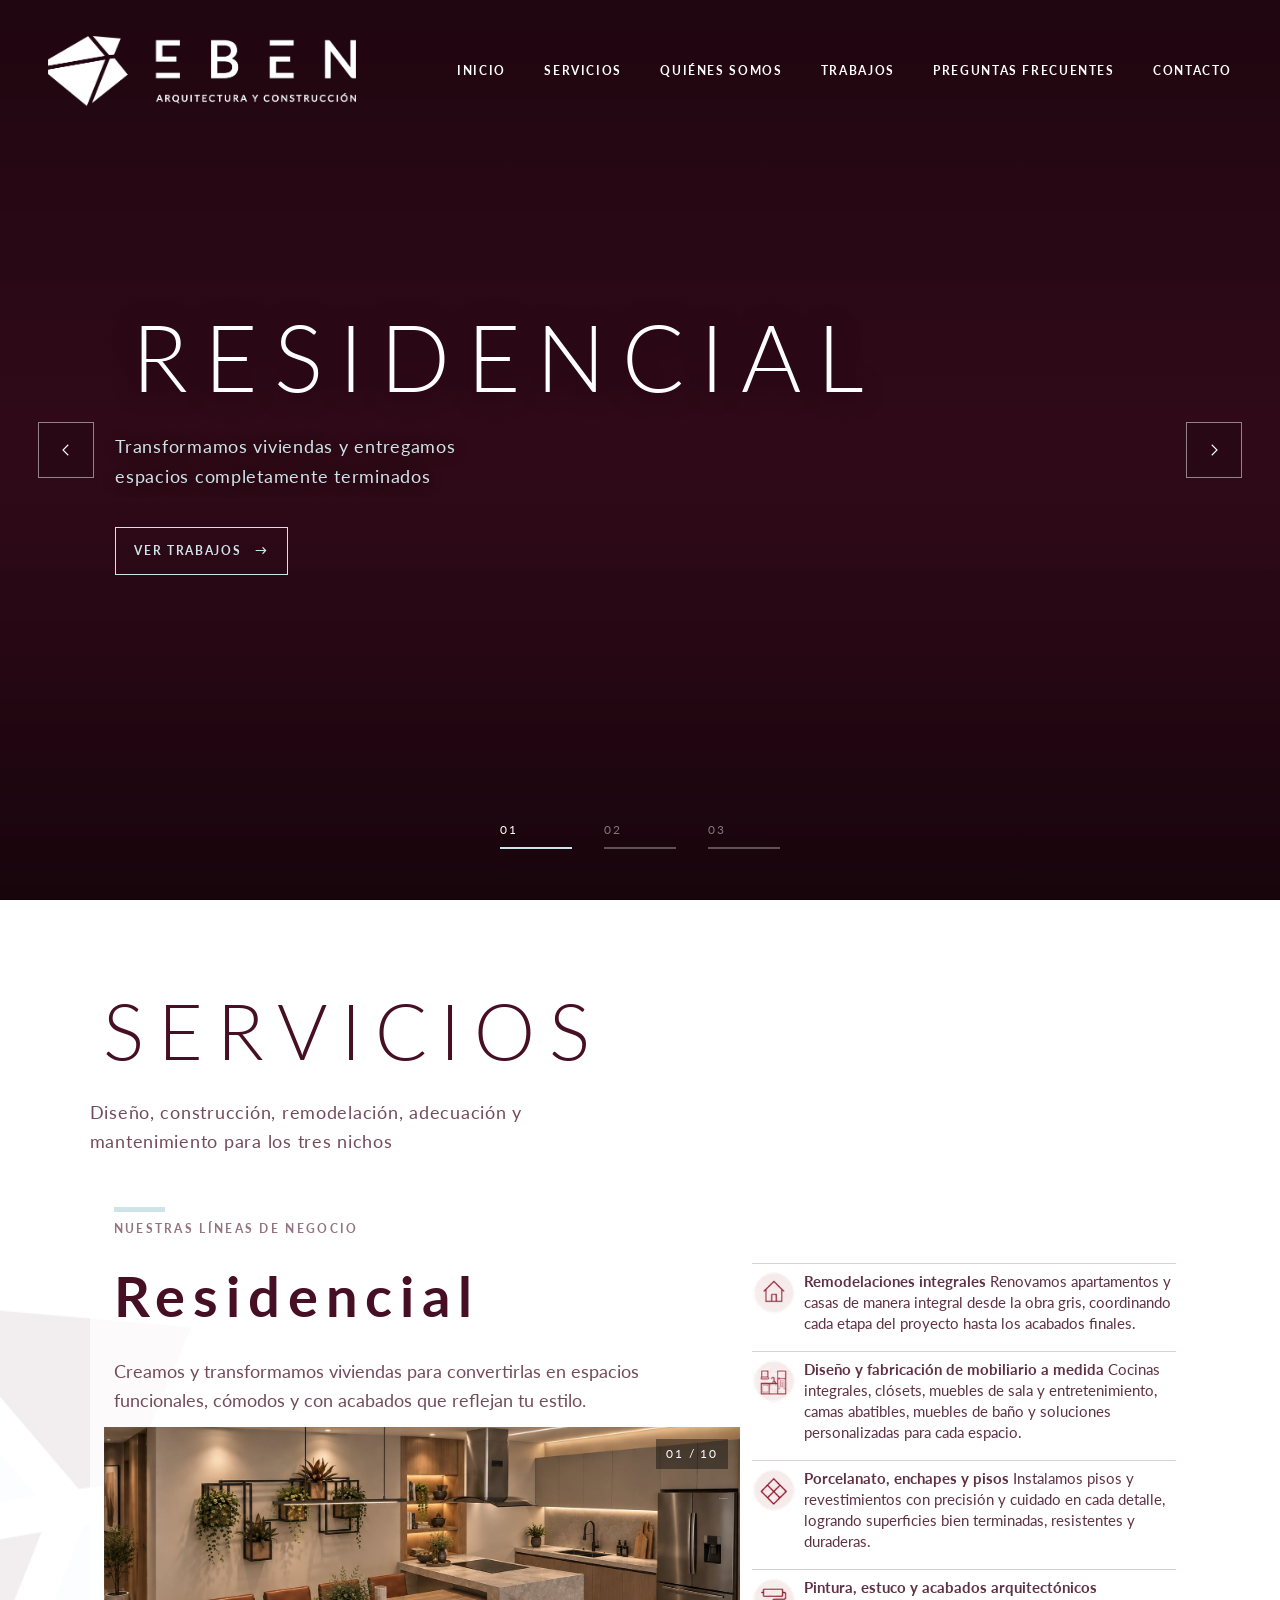
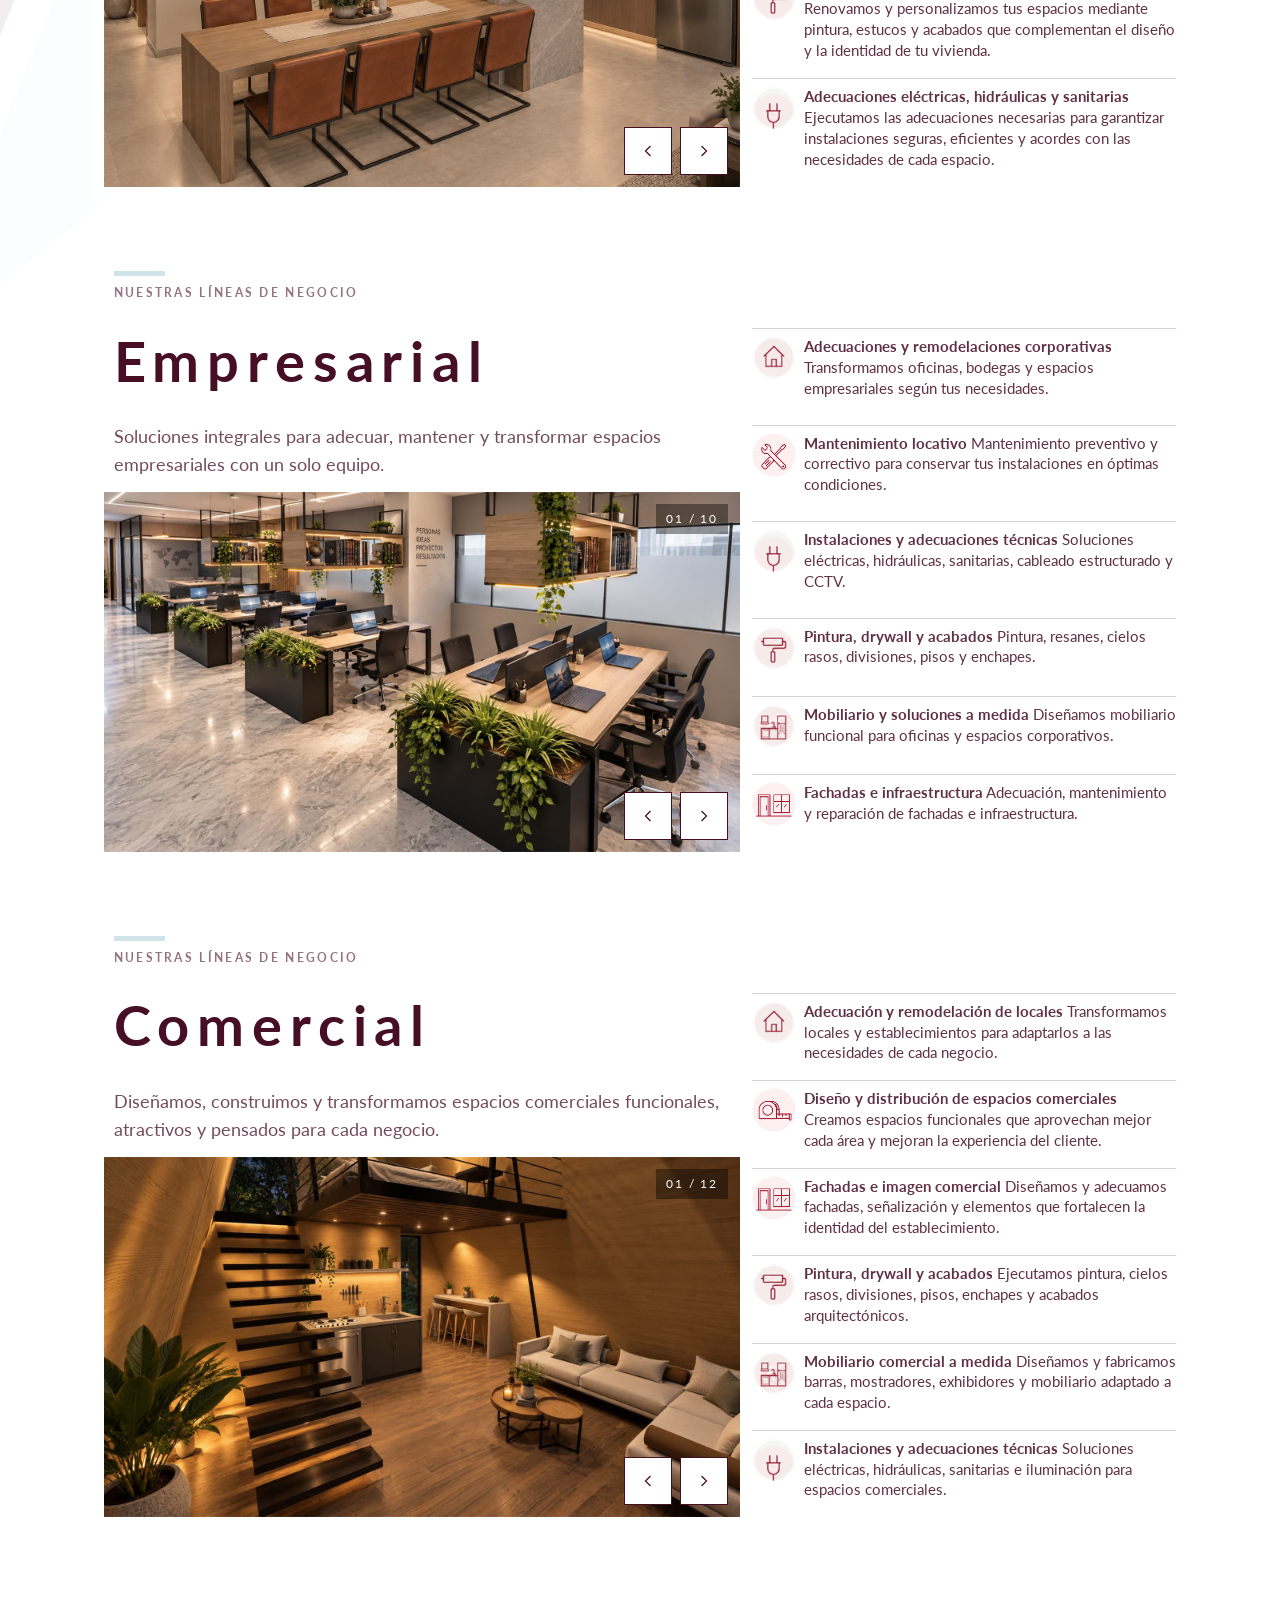
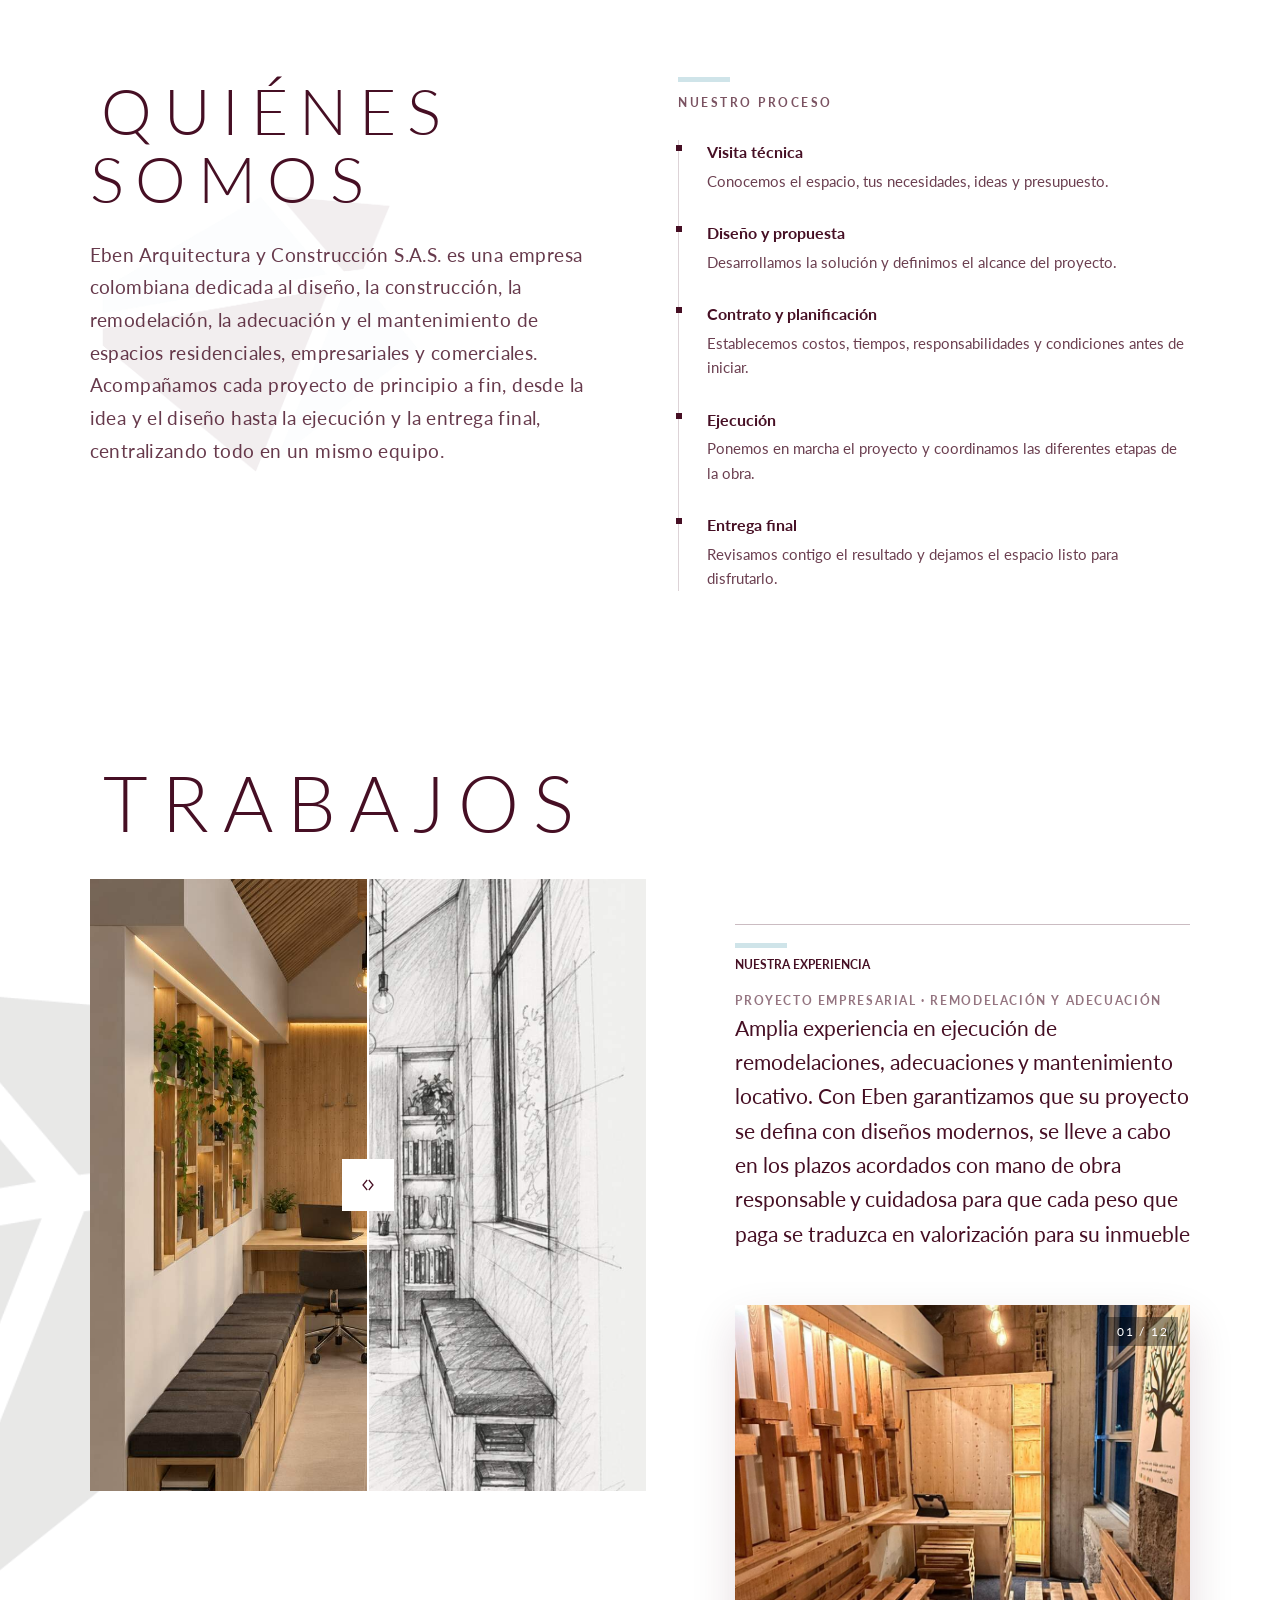
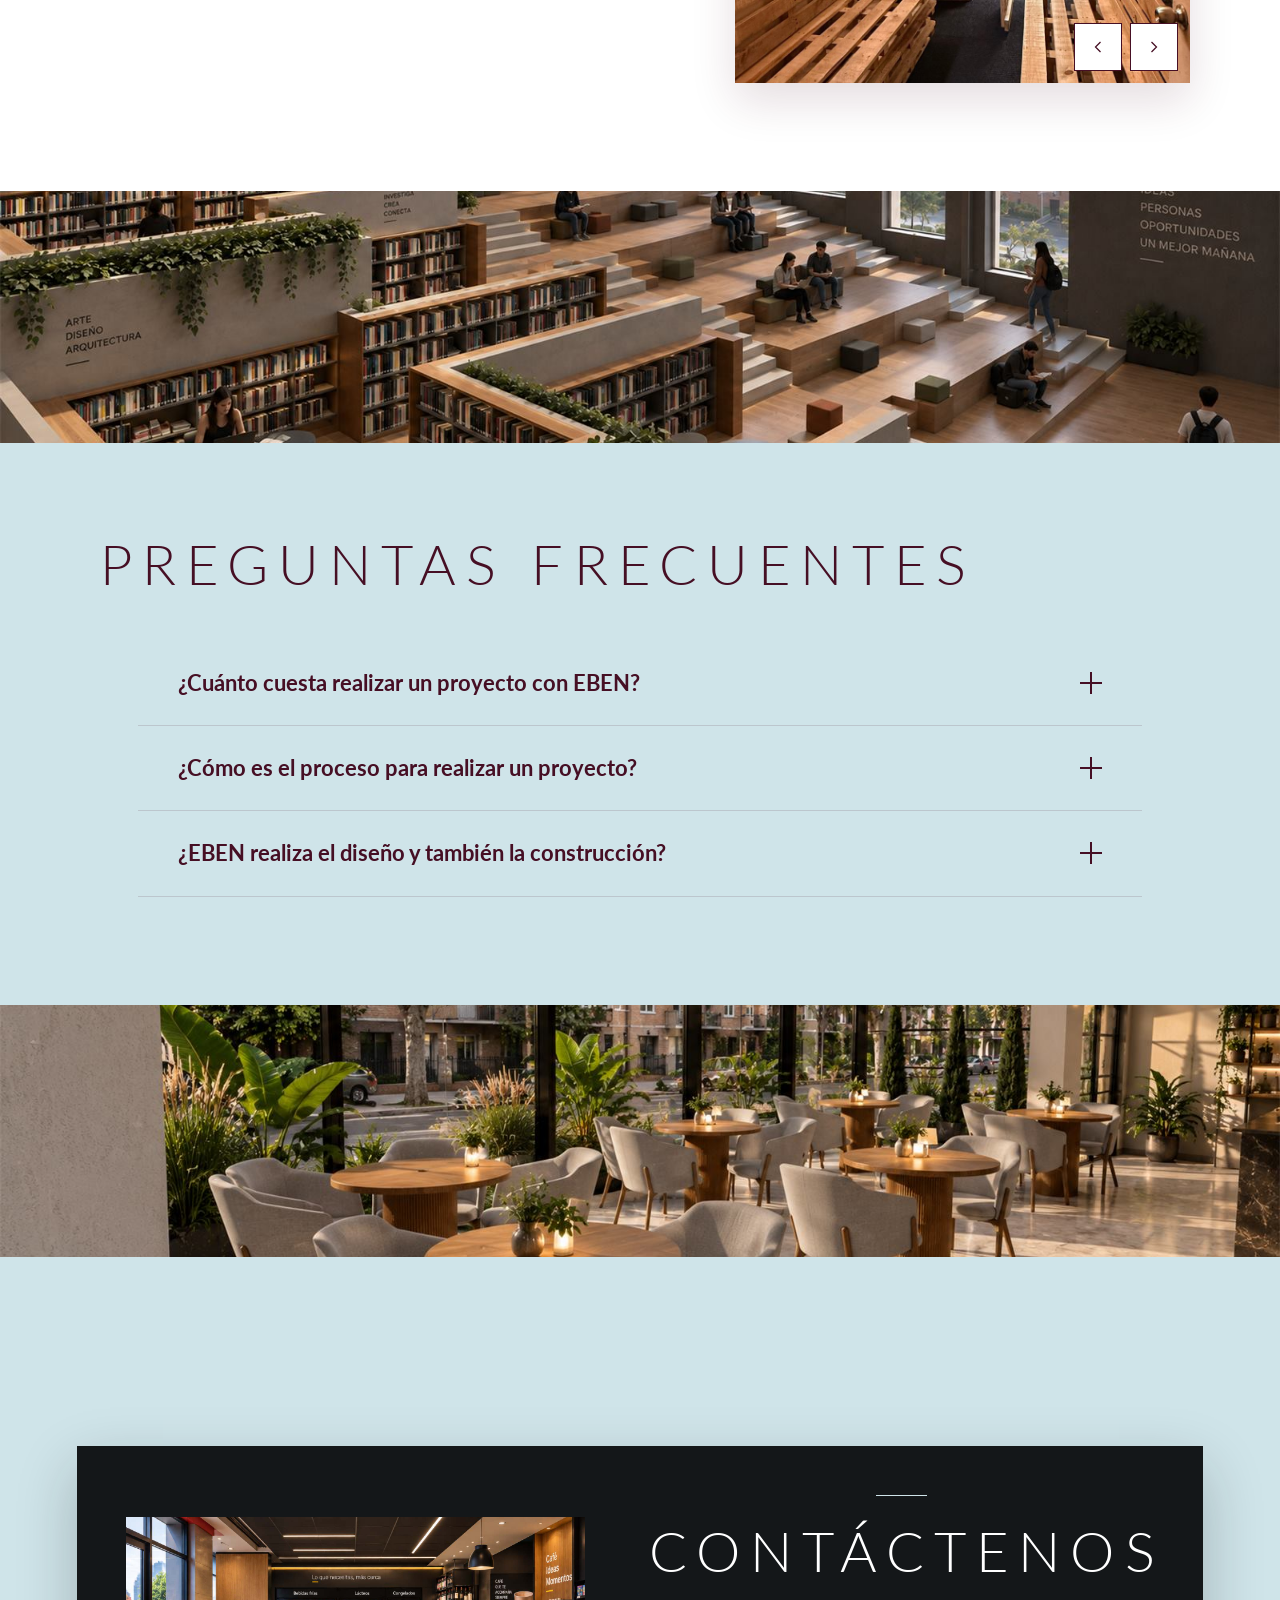
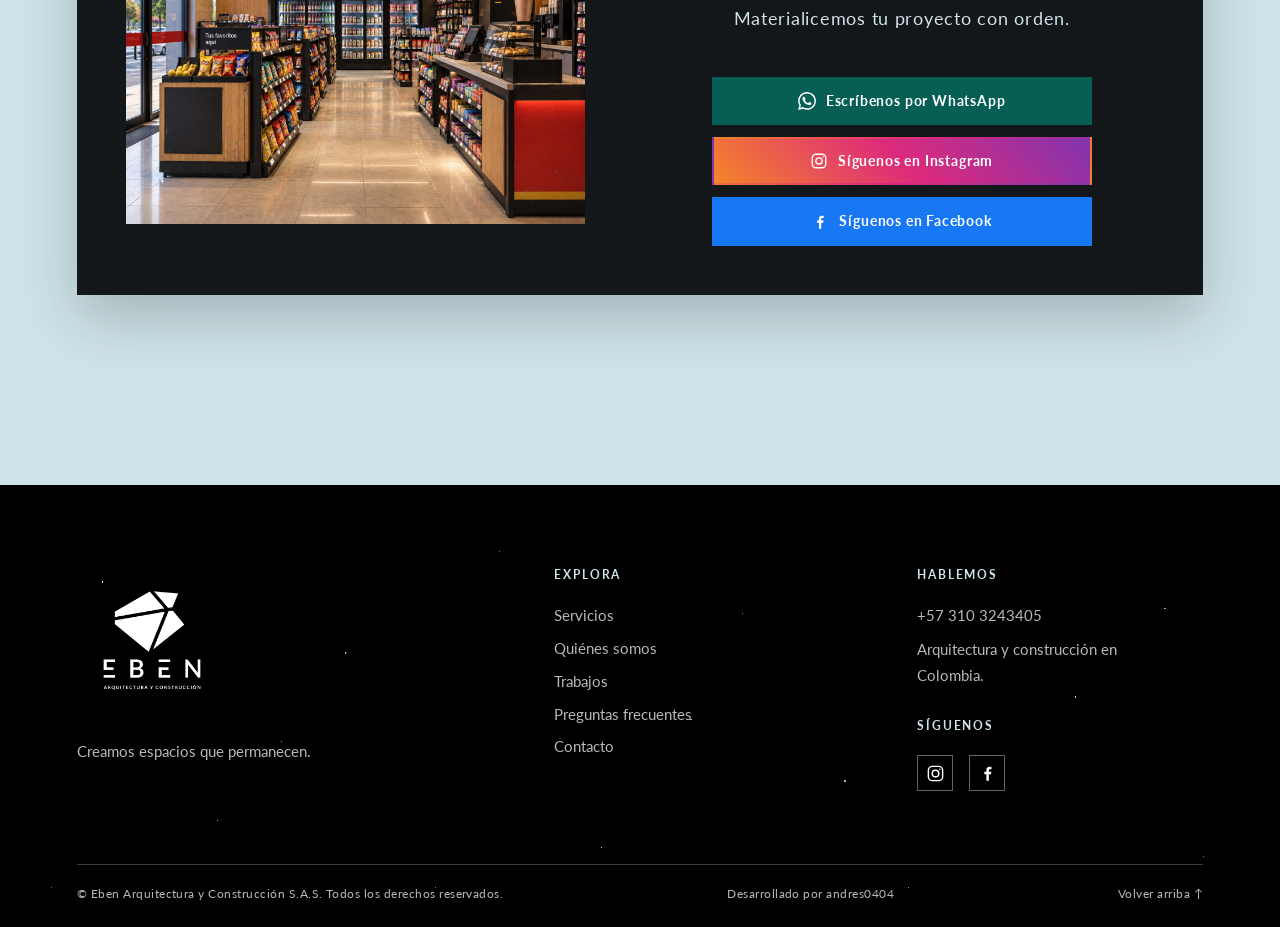
<file: app/index.html>
<!DOCTYPE html>
<html lang="es">
<head>
  <meta charset="UTF-8">
  <meta name="viewport" content="width=device-width, initial-scale=1.0">
  <meta name="theme-color" content="#460F24">
  <meta name="description" content="Eben Arquitectura y Construcción S.A.S. — Diseño, construcción, remodelación, adecuación y mantenimiento en Colombia.">
  <title>Eben Arquitectura y Construcción S.A.S. | Propuesta editorial</title>

  <link rel="icon" href="img/logos/transparente/simbolo_color.png">
  <link rel="preconnect" href="https://fonts.googleapis.com">
  <link rel="preconnect" href="https://fonts.gstatic.com" crossorigin>
  <link href="https://fonts.googleapis.com/css2?family=Lato:wght@300;400;700;900&display=swap" rel="stylesheet">
  <link rel="stylesheet" href="css/styles.css">
  <style>
    /* Propuesta editorial: menos ruido, más jerarquía y una historia por sección. */
    .proposal-editorial .hero__content {
      align-items: flex-start;
      max-width: 760px;
      text-align: left;
    }

    .proposal-editorial .hero__subtitle {
      max-width: 42ch;
    }

    .proposal-editorial .hero__cta {
      display: inline-flex;
      align-items: center;
      gap: 14px;
      margin-top: clamp(24px, 4vh, 40px);
      padding: 14px 18px;
      border: 1px solid var(--color-hielo);
      color: var(--color-hielo);
      font-size: 0.75rem;
      font-weight: 700;
      letter-spacing: 0.14em;
      text-decoration: none;
      text-transform: uppercase;
      transition: background-color 180ms ease, color 180ms ease, transform 180ms ease;
    }

    .proposal-editorial .hero__cta:hover,
    .proposal-editorial .hero__cta:focus-visible {
      background: var(--color-hielo);
      color: var(--color-burdeos);
      transform: translateY(-2px);
    }

    .proposal-editorial .services__intro,
    .proposal-editorial .works__intro,
    .proposal-editorial .faq__intro {
      align-items: flex-start;
      max-width: 1280px;
      padding-right: clamp(24px, 7vw, 96px);
      padding-left: clamp(24px, 7vw, 96px);
      text-align: left;
    }

    .proposal-editorial .services__intro {
      min-height: 22vh;
    }

    .proposal-editorial .services__subtitle {
      max-width: 48ch;
    }

    .proposal-editorial .services__symbol {
      opacity: 0.07;
    }

    .proposal-editorial .service {
      max-width: 1320px;
      padding-right: clamp(24px, 7vw, 96px);
      padding-left: clamp(24px, 7vw, 96px);
    }

    .proposal-editorial .service__panel {
      border: 0;
      background: rgba(255, 255, 255, 0.72);
      box-shadow: none;
    }

    .proposal-editorial .service__list li {
      border-top-color: rgba(70, 15, 36, 0.2);
    }

    .proposal-editorial .works {
      padding-bottom: clamp(72px, 12vh, 136px);
    }

    .proposal-editorial .works__intro {
      min-height: 22vh;
    }

    .proposal-editorial .works {
      position: relative;
      overflow: clip;
    }

    .proposal-editorial .works__intro {
      position: relative;
      z-index: 1;
    }

    .proposal-editorial .works__symbol {
      position: sticky;
      top: 0;
      z-index: 0;
      width: 100vw;
      height: 100vh;
      margin-bottom: -100vh;
      transform: translateX(-60%);
      background: url("img/logos/transparente/simbolo_negro.png") no-repeat center / cover;
      opacity: 0.1;
      pointer-events: none;
    }

    .proposal-editorial .works__title {
      font-size: clamp(2.8rem, 6vw, 5.2rem);
    }

    .proposal-editorial .works__grid {
      position: relative;
      z-index: 1;
      grid-template-columns: minmax(0, 1.1fr) minmax(320px, 0.9fr);
      gap: clamp(40px, 7vw, 112px);
      max-width: 1320px;
      padding-right: clamp(24px, 7vw, 96px);
      padding-left: clamp(24px, 7vw, 96px);
      align-items: start;
    }

    .proposal-editorial .compare {
      height: clamp(480px, 68vh, 720px);
    }

    .proposal-editorial .works__side {
      gap: clamp(32px, 6vh, 64px);
      padding-top: clamp(16px, 5vh, 64px);
    }

    .proposal-editorial .works__text {
      padding-top: 18px;
      border-top: 1px solid rgba(70, 15, 36, 0.28);
    }

    .proposal-editorial .works__text p:last-child {
      max-width: 38ch;
      font-size: clamp(1.05rem, 1.7vw, 1.3rem);
      line-height: 1.65;
    }

    .proposal-editorial .works__meta {
      margin-top: 14px;
      color: rgba(70, 15, 36, 0.58);
      font-size: 0.72rem;
      font-weight: 700;
      letter-spacing: 0.14em;
      text-transform: uppercase;
    }

    .proposal-editorial .works__side .photos {
      height: clamp(300px, 42vh, 460px);
      box-shadow: 0 18px 42px rgba(70, 15, 36, 0.14);
    }

    .proposal-editorial .band {
      height: clamp(22vh, 28vh, 360px);
    }

    .proposal-editorial .faq {
      padding-bottom: clamp(72px, 12vh, 136px);
    }

    .proposal-editorial .faq__intro {
      min-height: 22vh;
    }

    .proposal-editorial .faq__item:nth-child(odd),
    .proposal-editorial .faq__item:nth-child(even) {
      background: transparent;
      border-bottom: 1px solid rgba(70, 15, 36, 0.14);
    }

    .proposal-editorial .cta {
      background: var(--color-hielo);
      color: var(--color-negro);
      padding-top: clamp(88px, 14vh, 144px);
      padding-bottom: clamp(88px, 14vh, 144px);
    }

    .proposal-editorial .cta__card--base {
      border-color: rgba(20, 23, 25, 0.3);
      background: #141719;
      box-shadow: 0 22px 56px rgba(20, 23, 25, 0.24);
    }

    .proposal-editorial .cta__card--base .cta__eyebrow::before {
      background: var(--color-hielo);
    }

    .proposal-editorial .cta__socials {
      display: flex;
      align-items: center;
      gap: 10px;
      margin-top: 16px;
    }

    .proposal-editorial .cta__social {
      display: inline-flex;
      align-items: center;
      justify-content: center;
      width: 38px;
      height: 38px;
      border: 1px solid rgba(207, 228, 233, 0.55);
      color: var(--color-hielo);
      transition: background-color 180ms ease, color 180ms ease, transform 180ms ease;
    }

    .proposal-editorial .cta__social:hover,
    .proposal-editorial .cta__social:focus-visible {
      background: var(--color-hielo);
      color: #141719;
      transform: translateY(-2px);
    }

    .proposal-editorial .cta__social svg {
      width: 18px;
      height: 18px;
    }

    .proposal-editorial .cta__layer .cta__social {
      border-color: rgba(255, 255, 255, 0.6);
      color: var(--color-blanco);
    }

    @media (max-width: 640px) {
      .proposal-editorial .hero__content,
      .proposal-editorial .services__intro,
      .proposal-editorial .works__intro,
      .proposal-editorial .faq__intro {
        align-items: flex-start;
        padding-right: 24px;
        padding-left: 24px;
        text-align: left;
      }

      .proposal-editorial .service,
      .proposal-editorial .works__grid {
        padding-right: 24px;
        padding-left: 24px;
      }

      .proposal-editorial .compare {
        height: 58vh;
      }

      .proposal-editorial .works__side {
        padding-top: 0;
      }
    }
    /* ---------- Contacto: seccion X-ray (DNA + frontend-ui-engineering) ---------- */

    :root {
      --ink: #141719;
      --wa-dark: #075E54;
      --wa-deep: #0B4D33;
      --ig: linear-gradient(45deg, #F58529 0%, #DD2A7B 50%, #8134AF 100%);
      --fb: #1877F2;
      --ease-out: cubic-bezier(0.23, 1, 0.32, 1);
    }

    .proto {
      position: relative;
      display: flex;
      align-items: center;
      justify-content: center;
      min-height: 92vh;
      min-height: 92dvh;
      padding: clamp(72px, 11vh, 120px) clamp(20px, 6vw, 80px);
    }

    .icon { width: 18px; height: 18px; flex: none; }

    .p4 {
      background: var(--color-hielo);
      color: var(--color-negro);
      text-align: center;
      padding-top: clamp(88px, 14vh, 144px);
      padding-bottom: clamp(88px, 14vh, 144px);
      overflow: hidden;
    }

    .p4__card {
      position: relative;
      width: min(1150px, 100%);
      padding: clamp(24px, 4vw, 48px);
      border: 1px solid rgba(70, 15, 36, 0.1);
      background: transparent;
      box-shadow: 0 12px 36px rgba(0, 0, 0, 0.16);
    }
    .p4__card--base {
      border-color: rgba(20, 23, 25, 0.3);
      background: var(--ink);
      box-shadow: 0 22px 56px rgba(20, 23, 25, 0.24);
    }

    .p4__grid {
      display: grid;
      grid-template-columns: minmax(0, 1fr) minmax(0, 1.1fr);
      align-items: center;
      gap: clamp(32px, 5vw, 72px);
      width: min(1150px, 100%);
      margin: 0 auto;
    }

    .p4__media {
      position: relative;
      aspect-ratio: 3 / 2;
      overflow: hidden;
    }
    .p4__media img {
      position: absolute;
      inset: 0;
      width: 100%;
      height: 100%;
      object-fit: cover;
    }

    .p4__content {
      position: relative;
      z-index: 1;
      display: flex;
      flex-direction: column;
      align-items: center;
    }

    .p4__eyebrow {
      margin-bottom: clamp(14px, 2vh, 22px);
      color: var(--color-hielo);
      font-size: 0.72rem;
    }
    .p4__eyebrow::before {
      content: "";
      display: block;
      width: clamp(32px, 4vw, 52px);
      height: 1px;
      margin-bottom: 8px;
      background: var(--color-hielo);
    }

    .p4__title {
      font-size: clamp(1.75rem, 4.5vw, 3.5rem);
      font-weight: 300;
      line-height: 1.05;
      letter-spacing: 0.18em;
      text-indent: 0.18em;
      text-transform: uppercase;
      color: var(--color-blanco);
    }
    .p4__text {
      max-width: 520px;
      margin-top: clamp(16px, 3vh, 24px);
      color: var(--color-hielo);
      font-size: clamp(1rem, 1.6vw, 1.15rem);
      letter-spacing: 0.04em;
    }

    .p4__layer {
      position: absolute;
      inset: 0;
      z-index: 5;
      display: flex;
      align-items: center;
      justify-content: center;
      padding: inherit;
      overflow: hidden;
      background: var(--color-negro);
      clip-path: circle(var(--xray-radius, 0px) at var(--xray-x, -300px) var(--xray-y, -300px));
      will-change: clip-path;
    }
    .p4__layer .p4__card {
      border-color: transparent;
      background: transparent;
      box-shadow: none;
    }
    .p4__layer .p4__title { color: var(--color-blanco); }
    .p4__layer .p4__text { color: var(--color-hielo); }

    @media (max-width: 760px) {
      .p4__grid { grid-template-columns: minmax(0, 1fr); }
      .p4__media { max-height: 240px; }
    }

    .p6__actions {
      display: flex;
      flex-direction: column;
      gap: 12px;
      width: 100%;
      max-width: 380px;
      margin-top: clamp(28px, 5vh, 44px);
    }
    .p6 .b2:focus-visible { outline-color: var(--color-hielo); }

    .p6 .p4__layer .p4__grid {
      background-image:
        radial-gradient(1.5px 1.5px at 8% 22%, rgba(255, 255, 255, 0.9) 50%, transparent 51%),
        radial-gradient(1px 1px at 17% 76%, rgba(255, 255, 255, 0.55) 50%, transparent 51%),
        radial-gradient(2px 2px at 27% 38%, rgba(255, 255, 255, 0.72) 50%, transparent 51%),
        radial-gradient(1px 1px at 39% 15%, rgba(255, 255, 255, 0.45) 50%, transparent 51%),
        radial-gradient(1.5px 1.5px at 47% 82%, rgba(255, 255, 255, 0.8) 50%, transparent 51%),
        radial-gradient(1px 1px at 58% 29%, rgba(255, 255, 255, 0.5) 50%, transparent 51%),
        radial-gradient(2px 2px at 66% 67%, rgba(255, 255, 255, 0.7) 50%, transparent 51%),
        radial-gradient(1px 1px at 76% 12%, rgba(255, 255, 255, 0.6) 50%, transparent 51%),
        radial-gradient(1.5px 1.5px at 84% 48%, rgba(255, 255, 255, 0.85) 50%, transparent 51%),
        radial-gradient(1px 1px at 94% 84%, rgba(255, 255, 255, 0.48) 50%, transparent 51%),
        radial-gradient(1.5px 1.5px at 4% 91%, rgba(255, 255, 255, 0.42) 50%, transparent 51%),
        radial-gradient(1.5px 1.5px at 22% 58%, rgba(255, 255, 255, 0.62) 50%, transparent 51%),
        radial-gradient(1px 1px at 34% 91%, rgba(255, 255, 255, 0.5) 50%, transparent 51%),
        radial-gradient(1.5px 1.5px at 54% 53%, rgba(255, 255, 255, 0.72) 50%, transparent 51%),
        radial-gradient(1px 1px at 71% 91%, rgba(255, 255, 255, 0.55) 50%, transparent 51%),
        radial-gradient(1.5px 1.5px at 91% 28%, rgba(255, 255, 255, 0.65) 50%, transparent 51%),
        radial-gradient(1px 1px at 13% 41%, rgba(255, 255, 255, 0.66) 50%, transparent 51%),
        radial-gradient(1.5px 1.5px at 11% 63%, rgba(255, 255, 255, 0.74) 50%, transparent 51%),
        radial-gradient(2px 2px at 19% 30%, rgba(255, 255, 255, 0.8) 50%, transparent 51%),
        radial-gradient(1px 1px at 25% 12%, rgba(255, 255, 255, 0.52) 50%, transparent 51%),
        radial-gradient(1.5px 1.5px at 31% 64%, rgba(255, 255, 255, 0.68) 50%, transparent 51%),
        radial-gradient(1px 1px at 36% 36%, rgba(255, 255, 255, 0.58) 50%, transparent 51%),
        radial-gradient(1.5px 1.5px at 42% 68%, rgba(255, 255, 255, 0.75) 50%, transparent 51%),
        radial-gradient(2px 2px at 45% 44%, rgba(255, 255, 255, 0.7) 50%, transparent 51%),
        radial-gradient(1px 1px at 50% 18%, rgba(255, 255, 255, 0.47) 50%, transparent 51%),
        radial-gradient(1.5px 1.5px at 56% 74%, rgba(255, 255, 255, 0.82) 50%, transparent 51%),
        radial-gradient(1px 1px at 61% 51%, rgba(255, 255, 255, 0.56) 50%, transparent 51%),
        radial-gradient(1.5px 1.5px at 64% 87%, rgba(255, 255, 255, 0.6) 50%, transparent 51%),
        radial-gradient(2px 2px at 69% 24%, rgba(255, 255, 255, 0.78) 50%, transparent 51%),
        radial-gradient(1px 1px at 73% 55%, rgba(255, 255, 255, 0.5) 50%, transparent 51%),
        radial-gradient(1.5px 1.5px at 79% 79%, rgba(255, 255, 255, 0.7) 50%, transparent 51%),
        radial-gradient(1px 1px at 87% 62%, rgba(255, 255, 255, 0.62) 50%, transparent 51%);
    }

    .b2 {
      display: inline-flex;
      align-items: center;
      justify-content: center;
      gap: 10px;
      width: 100%;
      min-height: 48px;
      padding: 12px 22px;
      background: var(--color-blanco);
      border: 2px solid var(--color-burdeos);
      color: var(--color-burdeos);
      font-size: 0.85rem;
      font-weight: 700;
      letter-spacing: 0.06em;
      text-decoration: none;
      transition: background-color 150ms ease, color 150ms ease,
        border-color 150ms ease, transform 150ms var(--ease-out);
    }
    .b2--wa {
      background: var(--wa-dark);
      border-color: var(--wa-dark);
      color: var(--color-blanco);
    }
    @media (hover: hover) and (pointer: fine) {
      .b2:hover { background: var(--color-burdeos); color: var(--color-blanco); }
      .b2--wa:hover { background: #054A44; border-color: #054A44; color: var(--color-blanco); }
    }
    .b2:active { transform: scale(0.97); transition-duration: 100ms; }
    .b2:focus-visible { outline: 3px solid var(--color-burdeos); outline-offset: 2px; }
    .b2--wa:focus-visible { outline-color: var(--wa-dark); }

    @media (hover: hover) and (pointer: fine) {
      .p6 .b2:hover {
        background: var(--color-hielo);
        border-color: var(--color-hielo);
        color: var(--color-burdeos);
        transform: translateY(-2px);
      }
      .p6 .b2--wa:hover {
        background: var(--color-hielo);
        border-color: var(--color-hielo);
        color: var(--wa-deep);
        transform: translateY(-2px);
      }
      .p6 .b2.ig:hover,
      .p6 .b2.fb:hover {
        filter: brightness(1.18) saturate(1.15);
        transform: translateY(-2px);
        box-shadow: 0 0 0 2px var(--color-blanco), 0 0 18px rgba(255, 255, 255, 0.5);
      }
    }
    .p6 .b2:active { transform: scale(0.97); transition-duration: 100ms; }

    .proto .ig {
      background: var(--ig);
      border-color: transparent;
      color: var(--color-blanco);
      transition: transform 160ms var(--ease-out), filter 200ms ease,
        background-color 150ms ease, color 150ms ease, border-color 150ms ease,
        box-shadow 300ms ease;
    }
    .proto .fb {
      background: var(--fb);
      border-color: transparent;
      color: var(--color-blanco);
      transition: transform 160ms var(--ease-out), filter 200ms ease,
        background-color 150ms ease, color 150ms ease, border-color 150ms ease,
        box-shadow 300ms ease;
    }
    @media (hover: hover) and (pointer: fine) {
      .proto .ig:hover,
      .proto .fb:hover { filter: brightness(1.08); }
      .proto .ig:hover { background: var(--ig); color: var(--color-blanco); }
      .proto .fb:hover { background: var(--fb); color: var(--color-blanco); }
    }

    @media (prefers-reduced-motion: reduce) {
      .b2, .proto .ig, .proto .fb { transition: background-color 150ms ease, color 150ms ease, border-color 150ms ease; }
      .b2:active { transform: none; }
      .p6 .b2:hover, .p6 .b2:active, .p6 .b2.ig:hover, .p6 .b2.fb:hover, .p6 .b2.ig:active, .p6 .b2.fb:active { transform: none; }
    }
  </style>
</head>
<body class="proposal-editorial">

  <svg style="display: none;" aria-hidden="true">
    <symbol id="i-wa" viewBox="0 0 24 24">
      <path fill="currentColor" d="M20.52 3.48A11.82 11.82 0 0 0 12.08 0C5.55 0 .24 5.31.24 11.84c0 2.09.55 4.13 1.59 5.93L.14 24l6.38-1.67a11.84 11.84 0 0 0 5.56 1.41h.01c6.52 0 11.83-5.31 11.83-11.84 0-3.16-1.23-6.13-3.4-8.42ZM12.09 21.7h-.01a9.85 9.85 0 0 1-5.02-1.38l-.36-.21-3.79.99 1.01-3.7-.23-.38a9.84 9.84 0 0 1-1.51-5.18C2.18 6.4 6.62 1.96 12.08 1.96c2.64 0 5.12 1.03 6.98 2.89a9.82 9.82 0 0 1 2.88 6.99c0 5.46-4.44 9.9-9.85 9.9Zm5.43-7.42c-.3-.15-1.76-.87-2.03-.97-.27-.1-.47-.15-.67.15-.2.3-.77.97-.94 1.17-.17.2-.35.22-.65.07-.3-.15-1.27-.47-2.42-1.5-.9-.8-1.5-1.78-1.67-2.08-.17-.3-.02-.46.13-.61.14-.14.3-.35.45-.52.15-.17.2-.3.2-.5.1-.2.05-.37-.02-.52-.07-.15-.67-1.61-.92-2.21-.24-.58-.49-.5-.67-.51h-.57c-.2 0-.52.07-.8.37-.27.3-1.04 1.02-1.04 2.49s1.07 2.89 1.22 3.09c.15.2 2.1 3.2 5.08 4.49.71.31 1.26.49 1.69.63.71.23 1.36.2 1.87.12.57-.08 1.76-.72 2-1.42.25-.7.25-1.3.17-1.42-.07-.12-.27-.2-.57-.35Z"/>
    </symbol>
    <symbol id="i-ig" viewBox="0 0 24 24">
      <rect x="3" y="3" width="18" height="18" rx="5" fill="none" stroke="currentColor" stroke-width="1.8"/>
      <circle cx="12" cy="12" r="4.2" fill="none" stroke="currentColor" stroke-width="1.8"/>
      <circle cx="17.4" cy="6.7" r="1" fill="currentColor"/>
    </symbol>
    <symbol id="i-fb" viewBox="0 0 24 24">
      <path fill="currentColor" d="M13.7 21v-8h2.7l.4-3.1h-3.1V8c0-.9.3-1.5 1.6-1.5h1.7V3.7c-.3 0-1.3-.1-2.4-.1-2.4 0-4 1.5-4 4.1v2.2H8v3.1h2.6v8h3.1Z"/>
    </symbol>
  </svg>


  <header class="site-header">
    <img
      class="hero__logo"
      src="img/logos/transparente/vertical_blanco.png"
      alt="Eben Arquitectura y Construcción S.A.S."
      width="1080"
      height="1080">
    <nav class="site-nav" id="site-nav-menu" aria-label="Navegación principal">
      <a href="#inicio">Inicio</a>
      <a href="#servicios">Servicios</a>
      <a href="#quienes-somos">Quiénes somos</a>
      <a href="#trabajos">Trabajos</a>
      <a href="#preguntas">Preguntas frecuentes</a>
      <a href="#contacto">Contacto</a>
    </nav>
    <button class="site-nav__toggle" type="button" aria-label="Abrir menú" aria-expanded="false" aria-controls="site-nav-menu">
      <span></span>
      <span></span>
      <span></span>
    </button>
  </header>

  <main>
    <section class="hero" id="inicio" data-interval="8000" aria-label="Servicios Eben">
      <div class="hero__slides">

        <article class="hero__slide is-active" aria-hidden="false">
          <video class="hero__video" src="assets/residencial.mp4" autoplay muted loop playsinline preload="auto"></video>
          <div class="hero__overlay"></div>
          <div class="hero__content">
            <h1 class="hero__title">Residencial</h1>
            <p class="hero__subtitle">Transformamos viviendas y entregamos espacios completamente terminados</p>
            <a class="hero__cta" href="#trabajos">Ver trabajos <span aria-hidden="true">→</span></a>
          </div>
        </article>

        <article class="hero__slide" aria-hidden="true">
          <video class="hero__video" src="assets/empresarial.mp4" muted loop playsinline preload="metadata"></video>
          <div class="hero__overlay"></div>
          <div class="hero__content">
            <h1 class="hero__title">Empresarial</h1>
            <p class="hero__subtitle">Adecuación, mantenimiento o transformación de sus espacios con un solo proveedor</p>
          </div>
        </article>

        <article class="hero__slide" aria-hidden="true">
          <video class="hero__video" src="assets/comercial.mp4" muted loop playsinline preload="metadata"></video>
          <div class="hero__overlay"></div>
          <div class="hero__content">
            <h1 class="hero__title">Comercial</h1>
            <p class="hero__subtitle">Diseñamos, construimos y adecuamos espacios destinados a actividades comerciales</p>
          </div>
        </article>

      </div>

      <button class="hero__arrow hero__arrow--prev" type="button" aria-label="Servicio anterior">
        <svg width="18" height="18" viewBox="0 0 24 24" fill="none" stroke="currentColor" stroke-width="1.5" aria-hidden="true">
          <path d="M15 5l-7 7 7 7"/>
        </svg>
      </button>
      <button class="hero__arrow hero__arrow--next" type="button" aria-label="Servicio siguiente">
        <svg width="18" height="18" viewBox="0 0 24 24" fill="none" stroke="currentColor" stroke-width="1.5" aria-hidden="true">
          <path d="M9 5l7 7-7 7"/>
        </svg>
      </button>

      <nav class="hero__indicators" aria-label="Seleccionar servicio">
        <button class="hero__indicator is-active" type="button" data-slide="0" aria-label="Ir a Residencial" aria-current="true">
          <span class="hero__indicator-num">01</span>
          <span class="hero__indicator-line"><span class="hero__indicator-progress"></span></span>
        </button>
        <button class="hero__indicator" type="button" data-slide="1" aria-label="Ir a Empresarial" aria-current="false">
          <span class="hero__indicator-num">02</span>
          <span class="hero__indicator-line"><span class="hero__indicator-progress"></span></span>
        </button>
        <button class="hero__indicator" type="button" data-slide="2" aria-label="Ir a Comercial" aria-current="false">
          <span class="hero__indicator-num">03</span>
          <span class="hero__indicator-line"><span class="hero__indicator-progress"></span></span>
        </button>
      </nav>
    </section>

    <section class="services" id="servicios" aria-labelledby="services-title">
      <div class="services__intro">
        <h2 class="services__title" id="services-title">Servicios</h2>
        <p class="services__subtitle">Diseño, construcción, remodelación, adecuación y mantenimiento para los tres nichos</p>
      </div>
      <div class="services__symbol" aria-hidden="true"></div>

      <article class="service">
        <div class="service__panel service__panel--residencial">
          <div class="service__media">
            <div class="photos service__carousel" data-photos data-render-pool="r-new" data-render-label="Render residencial" aria-label="Galería de renders residenciales">
              <span class="photos__counter" aria-live="polite"></span>
              <button class="photos__arrow photos__arrow--prev" type="button" aria-label="Render residencial anterior">
                <svg width="20" height="20" viewBox="0 0 24 24" fill="none" stroke="currentColor" stroke-width="1.5" aria-hidden="true"><path d="M15 6l-6 6 6 6"/></svg>
              </button>
              <button class="photos__arrow photos__arrow--next" type="button" aria-label="Siguiente render residencial">
                <svg width="20" height="20" viewBox="0 0 24 24" fill="none" stroke="currentColor" stroke-width="1.5" aria-hidden="true"><path d="M9 6l6 6-6 6"/></svg>
              </button>
            </div>
          </div>
          <div class="service__detail">
            <p class="service__eyebrow">Nuestras líneas de negocio</p>
            <h3 class="service__name">Residencial</h3>
            <p class="service__lead">Creamos y transformamos viviendas para convertirlas en espacios funcionales, cómodos y con acabados que reflejan tu estilo.</p>
            <ul class="service__list">
              <li><img class="service__bullet" src="assets/01_remodelaciones_integrales.png" alt=""><span><strong>Remodelaciones integrales</strong> Renovamos apartamentos y casas de manera integral desde la obra gris, coordinando cada etapa del proyecto hasta los acabados finales.</span></li>
              <li><img class="service__bullet" src="assets/02_cocinas_integrales.png" alt=""><span><strong>Diseño y fabricación de mobiliario a medida</strong> Cocinas integrales, clósets, muebles de sala y entretenimiento, camas abatibles, muebles de baño y soluciones personalizadas para cada espacio.</span></li>
              <li><img class="service__bullet" src="assets/03_porcelanato_enchapes_pisos.png" alt=""><span><strong>Porcelanato, enchapes y pisos</strong> Instalamos pisos y revestimientos con precisión y cuidado en cada detalle, logrando superficies bien terminadas, resistentes y duraderas.</span></li>
              <li><img class="service__bullet" src="assets/04_pintura_estuco_acabados.png" alt=""><span><strong>Pintura, estuco y acabados arquitectónicos</strong> Renovamos y personalizamos tus espacios mediante pintura, estucos y acabados que complementan el diseño y la identidad de tu vivienda.</span></li>
              <li><img class="service__bullet" src="assets/05_adecuaciones_electricas_hidraulicas.png" alt=""><span><strong>Adecuaciones eléctricas, hidráulicas y sanitarias</strong> Ejecutamos las adecuaciones necesarias para garantizar instalaciones seguras, eficientes y acordes con las necesidades de cada espacio.</span></li>
            </ul>
          </div>
        </div>
      </article>

      <article class="service">
        <div class="service__panel service__panel--empresarial">
          <div class="service__media">
            <div class="photos service__carousel" data-photos data-render-pool="e-new" data-render-label="Render empresarial" aria-label="Galería de renders empresariales">
              <span class="photos__counter" aria-live="polite"></span>
              <button class="photos__arrow photos__arrow--prev" type="button" aria-label="Render empresarial anterior">
                <svg width="20" height="20" viewBox="0 0 24 24" fill="none" stroke="currentColor" stroke-width="1.5" aria-hidden="true"><path d="M15 6l-6 6 6 6"/></svg>
              </button>
              <button class="photos__arrow photos__arrow--next" type="button" aria-label="Siguiente render empresarial">
                <svg width="20" height="20" viewBox="0 0 24 24" fill="none" stroke="currentColor" stroke-width="1.5" aria-hidden="true"><path d="M9 6l6 6-6 6"/></svg>
              </button>
            </div>
          </div>
          <div class="service__detail">
            <p class="service__eyebrow">Nuestras líneas de negocio</p>
            <h3 class="service__name">Empresarial</h3>
            <p class="service__lead">Soluciones integrales para adecuar, mantener y transformar espacios empresariales con un solo equipo.</p>
            <ul class="service__list">
              <li><img class="service__bullet" src="assets/01_remodelaciones_integrales.png" alt=""><span><strong>Adecuaciones y remodelaciones corporativas</strong> Transformamos oficinas, bodegas y espacios empresariales según tus necesidades.</span></li>
              <li><img class="service__bullet" src="assets/07_mantenimiento_locativo_transparente.png" alt=""><span><strong>Mantenimiento locativo</strong> Mantenimiento preventivo y correctivo para conservar tus instalaciones en óptimas condiciones.</span></li>
              <li><img class="service__bullet" src="assets/05_adecuaciones_electricas_hidraulicas.png" alt=""><span><strong>Instalaciones y adecuaciones técnicas</strong> Soluciones eléctricas, hidráulicas, sanitarias, cableado estructurado y CCTV.</span></li>
              <li><img class="service__bullet" src="assets/04_pintura_estuco_acabados.png" alt=""><span><strong>Pintura, drywall y acabados</strong> Pintura, resanes, cielos rasos, divisiones, pisos y enchapes.</span></li>
              <li><img class="service__bullet" src="assets/02_cocinas_integrales.png" alt=""><span><strong>Mobiliario y soluciones a medida</strong> Diseñamos mobiliario funcional para oficinas y espacios corporativos.</span></li>
              <li><img class="service__bullet" src="assets/06_fachadas_puertas_persianas_transparente.png" alt=""><span><strong>Fachadas e infraestructura</strong> Adecuación, mantenimiento y reparación de fachadas e infraestructura.</span></li>
            </ul>
          </div>
        </div>
      </article>

      <article class="service">
        <div class="service__panel service__panel--comercial">
          <div class="service__media">
            <div class="photos service__carousel" data-photos data-render-pool="c-new" data-render-label="Render comercial" aria-label="Galería de renders comerciales">
              <span class="photos__counter" aria-live="polite"></span>
              <button class="photos__arrow photos__arrow--prev" type="button" aria-label="Render comercial anterior">
                <svg width="20" height="20" viewBox="0 0 24 24" fill="none" stroke="currentColor" stroke-width="1.5" aria-hidden="true"><path d="M15 6l-6 6 6 6"/></svg>
              </button>
              <button class="photos__arrow photos__arrow--next" type="button" aria-label="Siguiente render comercial">
                <svg width="20" height="20" viewBox="0 0 24 24" fill="none" stroke="currentColor" stroke-width="1.5" aria-hidden="true"><path d="M9 6l6 6-6 6"/></svg>
              </button>
            </div>
          </div>
          <div class="service__detail">
            <p class="service__eyebrow">Nuestras líneas de negocio</p>
            <h3 class="service__name">Comercial</h3>
            <p class="service__lead">Diseñamos, construimos y transformamos espacios comerciales funcionales, atractivos y pensados para cada negocio.</p>
            <ul class="service__list">
              <li><img class="service__bullet" src="assets/01_remodelaciones_integrales.png" alt=""><span><strong>Adecuación y remodelación de locales</strong> Transformamos locales y establecimientos para adaptarlos a las necesidades de cada negocio.</span></li>
              <li><img class="service__bullet" src="assets/09_diseno_espacios_comerciales_transparente.png" alt=""><span><strong>Diseño y distribución de espacios comerciales</strong> Creamos espacios funcionales que aprovechan mejor cada área y mejoran la experiencia del cliente.</span></li>
              <li><img class="service__bullet" src="assets/06_fachadas_puertas_persianas_transparente.png" alt=""><span><strong>Fachadas e imagen comercial</strong> Diseñamos y adecuamos fachadas, señalización y elementos que fortalecen la identidad del establecimiento.</span></li>
              <li><img class="service__bullet" src="assets/04_pintura_estuco_acabados.png" alt=""><span><strong>Pintura, drywall y acabados</strong> Ejecutamos pintura, cielos rasos, divisiones, pisos, enchapes y acabados arquitectónicos.</span></li>
              <li><img class="service__bullet" src="assets/02_cocinas_integrales.png" alt=""><span><strong>Mobiliario comercial a medida</strong> Diseñamos y fabricamos barras, mostradores, exhibidores y mobiliario adaptado a cada espacio.</span></li>
              <li><img class="service__bullet" src="assets/05_adecuaciones_electricas_hidraulicas.png" alt=""><span><strong>Instalaciones y adecuaciones técnicas</strong> Soluciones eléctricas, hidráulicas, sanitarias e iluminación para espacios comerciales.</span></li>
            </ul>
          </div>
        </div>
      </article>
    </section>

    <section class="about" id="quienes-somos" aria-labelledby="about-title">
      <div class="about__grid">
        <div class="about__intro">
          <h2 class="about__title" id="about-title">Quiénes somos</h2>
          <p class="about__text">Eben Arquitectura y Construcción S.A.S. es una empresa colombiana dedicada al diseño, la construcción, la remodelación, la adecuación y el mantenimiento de espacios residenciales, empresariales y comerciales. Acompañamos cada proyecto de principio a fin, desde la idea y el diseño hasta la ejecución y la entrega final, centralizando todo en un mismo equipo.</p>
        </div>

        <div class="about__process">
          <h3 class="about__process-title">Nuestro proceso</h3>
          <ol class="about__steps">
            <li>
              <div class="about__step-body">
                <strong>Visita técnica</strong>
                <p>Conocemos el espacio, tus necesidades, ideas y presupuesto.</p>
              </div>
            </li>
            <li>
              <div class="about__step-body">
                <strong>Diseño y propuesta</strong>
                <p>Desarrollamos la solución y definimos el alcance del proyecto.</p>
              </div>
            </li>
            <li>
              <div class="about__step-body">
                <strong>Contrato y planificación</strong>
                <p>Establecemos costos, tiempos, responsabilidades y condiciones antes de iniciar.</p>
              </div>
            </li>
            <li>
              <div class="about__step-body">
                <strong>Ejecución</strong>
                <p>Ponemos en marcha el proyecto y coordinamos las diferentes etapas de la obra.</p>
              </div>
            </li>
            <li>
              <div class="about__step-body">
                <strong>Entrega final</strong>
                <p>Revisamos contigo el resultado y dejamos el espacio listo para disfrutarlo.</p>
              </div>
            </li>
          </ol>
        </div>
      </div>
    </section>

    <section class="works" id="trabajos" aria-labelledby="works-title">
      <div class="works__intro">
        <h2 class="works__title" id="works-title">Trabajos</h2>
      </div>
      <div class="works__symbol" aria-hidden="true"></div>

      <div class="works__grid">
        <div class="compare" data-compare>
          <img class="compare__img" src="img/renders/e-t1.jpg" alt="Trabajo empresarial — vista derecha" loading="lazy">
          <div class="compare__clip">
            <img class="compare__img" src="img/renders/e-t2.jpg" alt="Trabajo empresarial — vista izquierda" loading="lazy">
          </div>
          <div class="compare__divider"></div>
          <button
            class="compare__handle"
            type="button"
            role="slider"
            aria-label="Comparar imágenes"
            aria-valuemin="0"
            aria-valuemax="100"
            aria-valuenow="50"
            aria-orientation="horizontal">
            <svg width="20" height="20" viewBox="0 0 24 24" fill="none" stroke="currentColor" stroke-width="1.5" aria-hidden="true">
              <path d="M11 6l-5 6 5 6"/>
              <path d="M13 6l5 6-5 6"/>
            </svg>
          </button>
        </div>

        <div class="works__side">
          <div class="works__text">
            <p class="service__eyebrow works__eyebrow">Nuestra experiencia</p>
            <p class="works__meta">Proyecto empresarial · Remodelación y adecuación</p>
            <p>Amplia experiencia en ejecución de remodelaciones, adecuaciones y mantenimiento locativo. Con Eben garantizamos que su proyecto se defina con diseños modernos, se lleve a cabo en los plazos acordados con mano de obra responsable y cuidadosa para que cada peso que paga se traduzca en valorización para su inmueble</p>
          </div>

          <div class="photos" data-photos aria-label="Galería de trabajos">
            <img class="photos__img is-active" src="img/trabajos/1.jpeg" alt="Trabajo de Eben — foto 1 de 18" loading="lazy" decoding="async">
            <img class="photos__img" data-src="img/trabajos/2.jpeg" alt="Trabajo de Eben — foto 2 de 18" loading="lazy" decoding="async">
            <img class="photos__img" data-src="img/trabajos/3.jpeg" alt="Trabajo de Eben — foto 3 de 18" loading="lazy" decoding="async">
            <img class="photos__img" data-src="img/trabajos/4.jpeg" alt="Trabajo de Eben — foto 4 de 18" loading="lazy" decoding="async">
            <img class="photos__img" data-src="img/trabajos/5.jpeg" alt="Trabajo de Eben — foto 5 de 18" loading="lazy" decoding="async">
            <img class="photos__img" data-src="img/trabajos/6.jpeg" alt="Trabajo de Eben — foto 6 de 18" loading="lazy" decoding="async">
            <img class="photos__img" data-src="img/trabajos/7.jpeg" alt="Trabajo de Eben — foto 7 de 18" loading="lazy" decoding="async">
            <img class="photos__img" data-src="img/trabajos/8.jpeg" alt="Trabajo de Eben — foto 8 de 18" loading="lazy" decoding="async">
            <img class="photos__img" data-src="img/trabajos/9.jpeg" alt="Trabajo de Eben — foto 9 de 18" loading="lazy" decoding="async">
            <img class="photos__img" data-src="img/trabajos/10.jpeg" alt="Trabajo de Eben — foto 10 de 18" loading="lazy" decoding="async">
            <img class="photos__img" data-src="img/trabajos/11.jpeg" alt="Trabajo de Eben — foto 11 de 18" loading="lazy" decoding="async">
            <img class="photos__img" data-src="img/trabajos/12.jpeg" alt="Trabajo de Eben — foto 12 de 18" loading="lazy" decoding="async">

            <span class="photos__counter" aria-live="polite">01 / 18</span>

            <button class="photos__arrow photos__arrow--prev" type="button" aria-label="Foto anterior">
              <svg width="20" height="20" viewBox="0 0 24 24" fill="none" stroke="currentColor" stroke-width="1.5" aria-hidden="true">
                <path d="M15 6l-6 6 6 6"/>
              </svg>
            </button>
            <button class="photos__arrow photos__arrow--next" type="button" aria-label="Foto siguiente">
              <svg width="20" height="20" viewBox="0 0 24 24" fill="none" stroke="currentColor" stroke-width="1.5" aria-hidden="true">
                <path d="M9 6l6 6-6 6"/>
              </svg>
            </button>
          </div>
        </div>
      </div>
    </section>

    <div class="band" aria-hidden="true">
      <img class="band__img" src="img/renders/optimized/Empresarial/3.jpg" alt="" loading="lazy" decoding="async">
    </div>

    <section class="faq" id="preguntas" aria-labelledby="faq-title">
      <div class="faq__intro">
        <h2 class="faq__title" id="faq-title">Preguntas frecuentes</h2>
      </div>

      <div class="faq__list">
        <div class="faq__item">
          <button class="faq__q" type="button" id="faq-q1" aria-expanded="false" aria-controls="faq-a1">
            <span>¿Cuánto cuesta realizar un proyecto con EBEN?</span>
            <span class="faq__icon" aria-hidden="true"></span>
          </button>
          <div class="faq__a" id="faq-a1" role="region" aria-labelledby="faq-q1">
            <p>Cada proyecto es diferente. Conocemos tus necesidades y presupuesto para proponerte soluciones que se adapten a ambos, buscando el mejor equilibrio entre diseño, funcionalidad y costo.</p>
          </div>
        </div>

        <div class="faq__item">
          <button class="faq__q" type="button" id="faq-q2" aria-expanded="false" aria-controls="faq-a2">
            <span>¿Cómo es el proceso para realizar un proyecto?</span>
            <span class="faq__icon" aria-hidden="true"></span>
          </button>
          <div class="faq__a" id="faq-a2" role="region" aria-labelledby="faq-q2">
            <p>Trabajamos contigo a través de cinco etapas:</p>
            <ol class="faq__steps">
              <li><strong>Visita técnica</strong> Conocemos el espacio, tus necesidades, ideas y presupuesto.</li>
              <li><strong>Diseño y propuesta</strong> Desarrollamos la solución y definimos el alcance del proyecto.</li>
              <li><strong>Contrato y planificación</strong> Establecemos costos, tiempos, responsabilidades y condiciones antes de iniciar.</li>
              <li><strong>Ejecución</strong> Ponemos en marcha el proyecto y coordinamos las diferentes etapas de la obra.</li>
              <li><strong>Entrega final</strong> Revisamos contigo el resultado, hacemos la entrega y dejamos el espacio listo para disfrutarlo.</li>
            </ol>
          </div>
        </div>

        <div class="faq__item">
          <button class="faq__q" type="button" id="faq-q3" aria-expanded="false" aria-controls="faq-a3">
            <span>¿EBEN realiza el diseño y también la construcción?</span>
            <span class="faq__icon" aria-hidden="true"></span>
          </button>
          <div class="faq__a" id="faq-a3" role="region" aria-labelledby="faq-q3">
            <p>Sí. Podemos acompañarte desde la idea y el diseño hasta la ejecución y entrega final, centralizando todo el proyecto en un mismo equipo.</p>
          </div>
        </div>

      </div>
    </section>

    <div class="band" aria-hidden="true">
      <img class="band__img" src="img/renders/optimized/Comercial/5.jpg" alt="" loading="lazy" decoding="async">
    </div>

    <section class="proto p4 p6" id="contacto" aria-labelledby="contacto-title" data-xray>
      <div class="p4__card p4__card--base">
        <div class="p4__grid">
          <div class="p4__media">
            <img src="img/renders/optimized/local-comercial.jpg" alt="Local comercial terminado" loading="lazy" decoding="async">
          </div>
          <div class="p4__content">
            <p class="p4__eyebrow" aria-hidden="true"></p>
            <h2 id="contacto-title" class="p4__title">Contáctenos</h2>
            <p class="p4__text">Materialicemos tu proyecto con orden.</p>
            <div class="p6__actions">
              <a class="b2 b2--wa" href="https://wa.me/message/V4RNR4JTJ7QEE1?text=Hola%20Eben%2C%20quiero%20cotizar%20un%20proyecto." target="_blank" rel="noopener noreferrer">
                <svg class="icon" aria-hidden="true"><use href="#i-wa"></use></svg>
                <span>Escríbenos por WhatsApp</span>
              </a>
              <a class="b2 ig" href="https://www.instagram.com/espacios.eben/" target="_blank" rel="noopener noreferrer">
                <svg class="icon" aria-hidden="true"><use href="#i-ig"></use></svg>
                <span>Síguenos en Instagram</span>
              </a>
              <a class="b2 fb" href="https://www.facebook.com/profile.php?id=61594440430104" target="_blank" rel="noopener noreferrer">
                <svg class="icon" aria-hidden="true"><use href="#i-fb"></use></svg>
                <span>Síguenos en Facebook</span>
              </a>
            </div>
          </div>
        </div>
      </div>

      <div class="p4__layer" aria-hidden="true">
        <div class="p4__card">
          <div class="p4__grid">
            <div class="p4__media">
              <img src="img/renders/optimized/local-gris.jpg" alt="" loading="lazy" decoding="async">
            </div>
            <div class="p4__content">
              <p class="p4__eyebrow"></p>
              <h2 class="p4__title">Llámanos</h2>
              <p class="p4__text">Materialicemos con orden.</p>
              <div class="p6__actions">
                <a class="b2 b2--wa" href="https://wa.me/message/V4RNR4JTJ7QEE1?text=Hola%20Eben%2C%20quiero%20cotizar%20un%20proyecto." target="_blank" rel="noopener noreferrer" tabindex="-1">
                  <svg class="icon" aria-hidden="true"><use href="#i-wa"></use></svg>
                  <span>Contáctenos por WhatsApp</span>
                </a>
                <a class="b2 ig" href="https://www.instagram.com/espacios.eben/" target="_blank" rel="noopener noreferrer" tabindex="-1">
                  <svg class="icon" aria-hidden="true"><use href="#i-ig"></use></svg>
                  <span>Síguenos en Instagram</span>
                </a>
                <a class="b2 fb" href="https://www.facebook.com/profile.php?id=61594440430104" target="_blank" rel="noopener noreferrer" tabindex="-1">
                  <svg class="icon" aria-hidden="true"><use href="#i-fb"></use></svg>
                  <span>Síguenos en Facebook</span>
                </a>
              </div>
            </div>
          </div>
        </div>
      </div>
    </section>
  </main>

  <footer class="site-footer">
    <div class="site-footer__grid">
      <div class="site-footer__brand">
        <a href="#inicio" aria-label="Volver al inicio">
          <img src="img/logos/transparente/principal_blanco.png" alt="Eben Arquitectura y Construcción S.A.S." width="1080" height="1080" loading="lazy" decoding="async">
        </a>
        <p>Creamos espacios que permanecen.</p>
      </div>
      <nav class="site-footer__nav" aria-label="Navegación del pie de página">
        <h2>Explora</h2>
        <a href="#servicios">Servicios</a>
        <a href="#quienes-somos">Quiénes somos</a>
        <a href="#trabajos">Trabajos</a>
        <a href="#preguntas">Preguntas frecuentes</a>
        <a href="#contacto">Contacto</a>
      </nav>
      <div class="site-footer__contact">
        <h2>Hablemos</h2>
        <a href="https://wa.me/message/V4RNR4JTJ7QEE1?text=Hola%20Eben%2C%20quiero%20cotizar%20un%20proyecto." target="_blank" rel="noopener noreferrer">+57 310 3243405</a>
        <p>Arquitectura y construcción en Colombia.</p>
        <h2 class="site-footer__social-title">Síguenos</h2>
        <div class="site-footer__socials">
          <a class="site-footer__social" href="https://www.instagram.com/espacios.eben/" target="_blank" rel="noopener noreferrer" aria-label="Instagram de Eben">
            <svg viewBox="0 0 24 24" aria-hidden="true">
              <rect x="3" y="3" width="18" height="18" rx="5" fill="none" stroke="currentColor" stroke-width="1.8"/>
              <circle cx="12" cy="12" r="4.2" fill="none" stroke="currentColor" stroke-width="1.8"/>
              <circle cx="17.4" cy="6.7" r="1" fill="currentColor"/>
            </svg>
          </a>
          <a class="site-footer__social" href="https://www.facebook.com/profile.php?id=61594440430104" target="_blank" rel="noopener noreferrer" aria-label="Facebook de Eben">
            <svg viewBox="0 0 24 24" aria-hidden="true">
              <path fill="currentColor" d="M13.7 21v-8h2.7l.4-3.1h-3.1V8c0-.9.3-1.5 1.6-1.5h1.7V3.7c-.3 0-1.3-.1-2.4-.1-2.4 0-4 1.5-4 4.1v2.2H8v3.1h2.6v8h3.1Z"/>
            </svg>
          </a>
        </div>
      </div>
    </div>
    <div class="site-footer__bottom">
      <p>© Eben Arquitectura y Construcción S.A.S. Todos los derechos reservados.</p>
      <a href="https://wa.me/3102841502" target="_blank" rel="noopener noreferrer">Desarrollado por andres0404</a>
      <a href="#inicio">Volver arriba ↑</a>
    </div>
  </footer>

  <script src="js/main.js"></script>
</body>
</html>
</file>
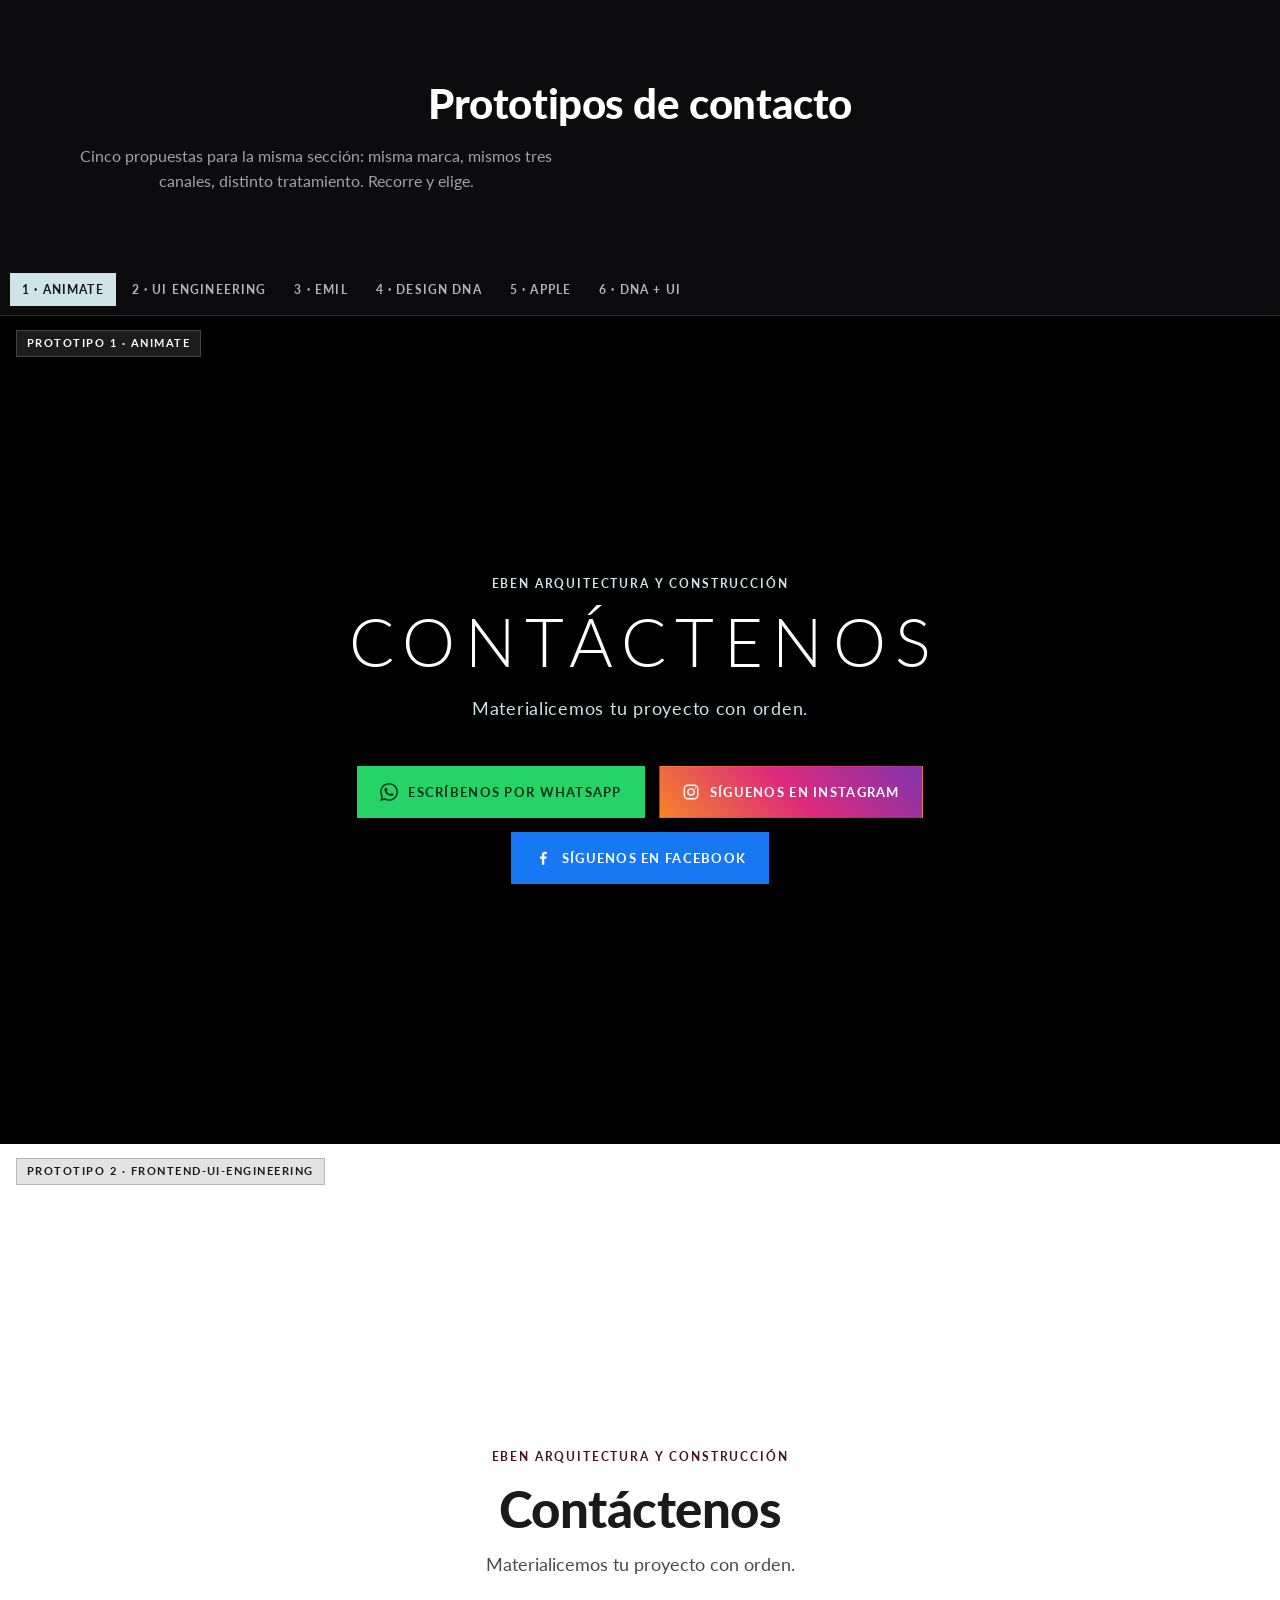
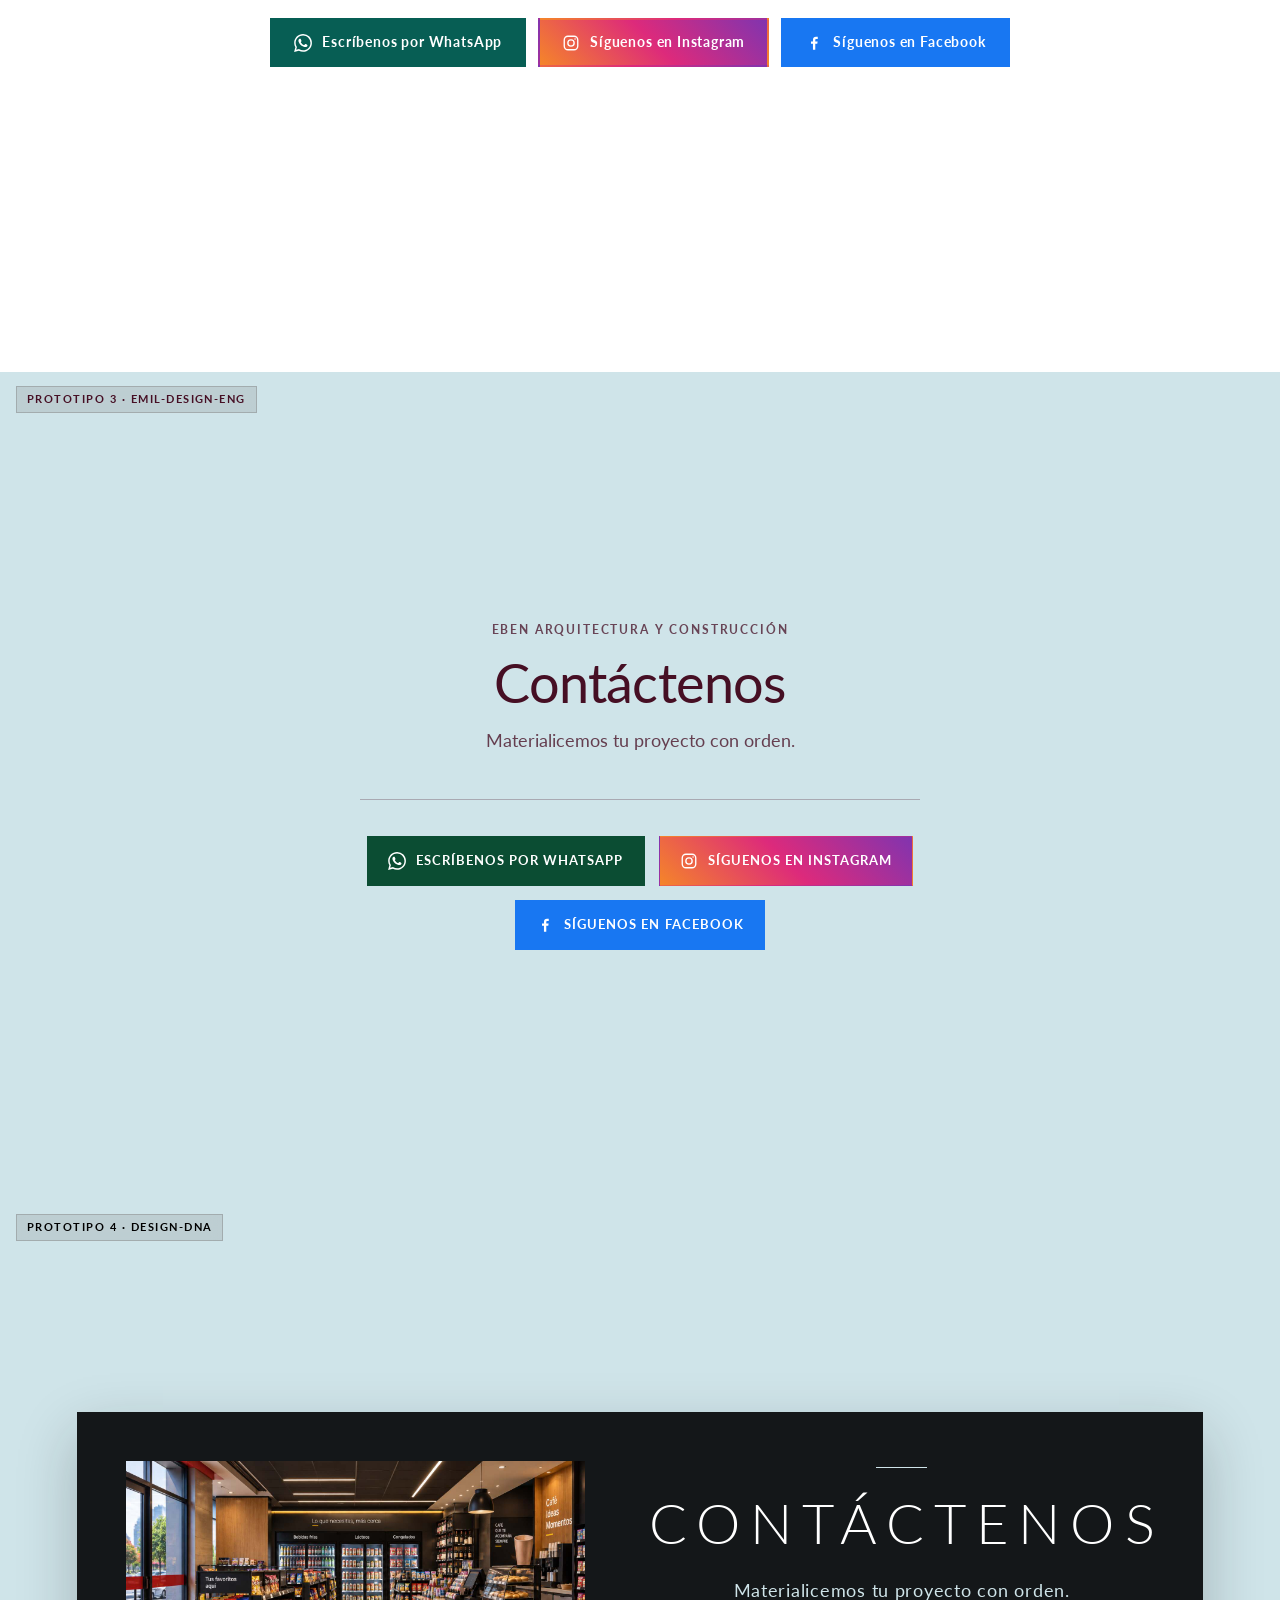
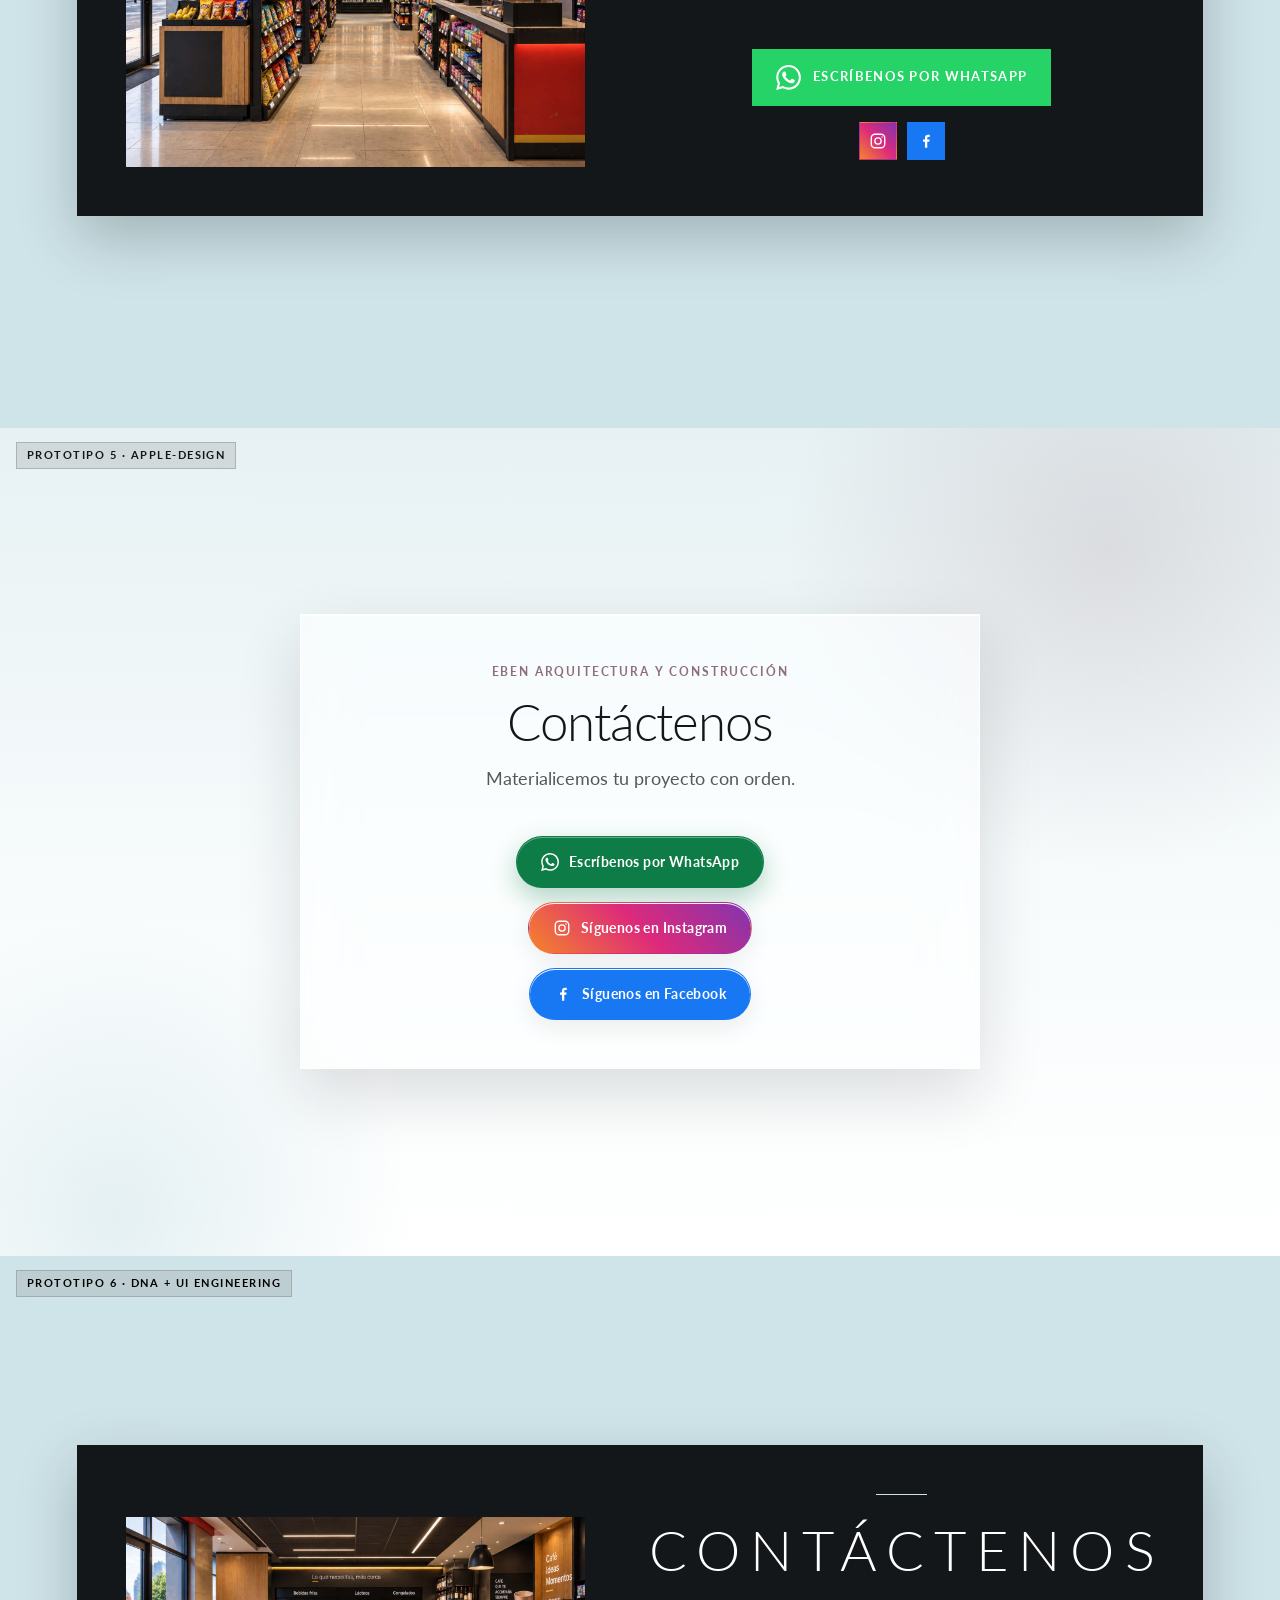
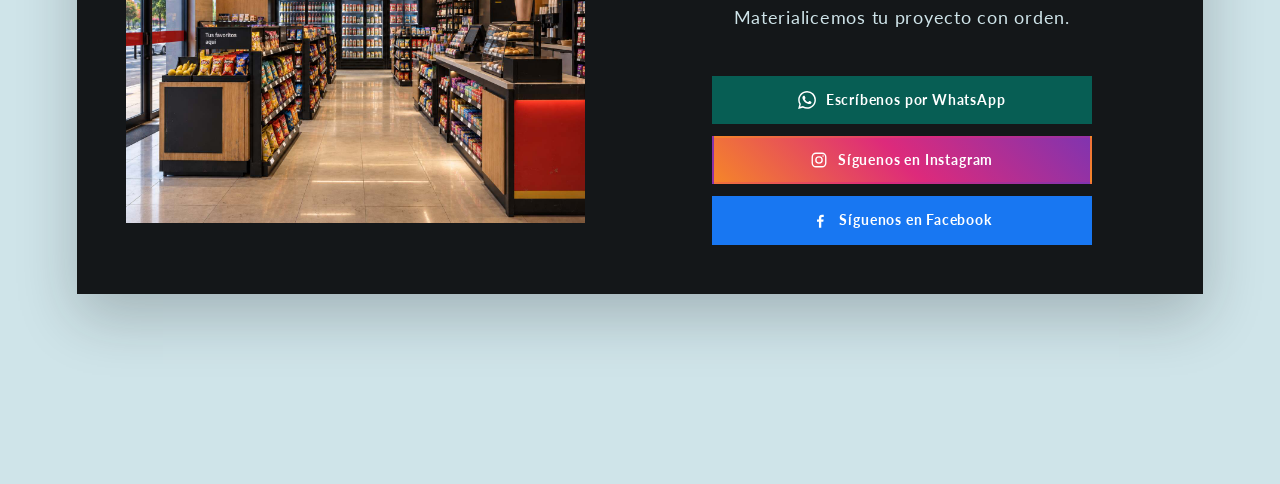
<file: app/contacto.html>
<!DOCTYPE html>
<html lang="es">
<head>
  <meta charset="UTF-8">
  <meta name="viewport" content="width=device-width, initial-scale=1">
  <meta name="description" content="Cinco prototipos de sección de contacto para Eben Arquitectura y Construcción.">
  <title>Prototipos de contacto — Eben</title>
  <link rel="icon" href="img/logos/transparente/simbolo_color.png">
  <link rel="preconnect" href="https://fonts.googleapis.com">
  <link rel="preconnect" href="https://fonts.gstatic.com" crossorigin>
  <link href="https://fonts.googleapis.com/css2?family=Lato:wght@300;400;700;900&display=swap" rel="stylesheet">
  <script>document.documentElement.classList.add("js");</script>
  <style>
    *, *::before, *::after { box-sizing: border-box; margin: 0; padding: 0; }

    :root {
      --burdeos: #460F24;
      --hielo: #CFE4E9;
      --blanco: #FFFFFF;
      --negro: #000000;
      --wa: #25D366;
      --wa-hover: #1EBE5B;
      --wa-dark: #075E54;
      --wa-deep: #0B4D33;
      --ig: linear-gradient(45deg, #F58529 0%, #DD2A7B 50%, #8134AF 100%);
      --fb: #1877F2;
      --ink: #141719;
      --ease-out: cubic-bezier(0.23, 1, 0.32, 1);
      --ease-in-out: cubic-bezier(0.77, 0, 0.175, 1);
    }

    html { scroll-behavior: smooth; }

    body {
      min-height: 100%;
      background: #0C0C0E;
      color: var(--ink);
      font-family: "Lato", sans-serif;
      font-weight: 400;
      line-height: 1.5;
      overflow-x: clip;
      -webkit-font-smoothing: antialiased;
    }

    img { display: block; max-width: 100%; }

    section[id] { scroll-margin-top: 56px; }

    :focus-visible { outline: 2px solid var(--focus, var(--hielo)); outline-offset: 3px; }

    .sr-only {
      position: absolute;
      width: 1px; height: 1px;
      clip-path: inset(50%);
      overflow: hidden;
      white-space: nowrap;
    }

    .skip-link {
      position: absolute;
      top: 0; left: 8px;
      z-index: 100;
      padding: 10px 16px;
      background: var(--hielo);
      color: var(--ink);
      font-size: 0.85rem;
      font-weight: 700;
      text-decoration: none;
      transform: translateY(-150%);
      transition: transform 150ms var(--ease-out);
    }
    .skip-link:focus { transform: translateY(8px); }

    /* ---------- Encabezado de página ---------- */

    .page-head {
      padding: clamp(40px, 8vh, 72px) clamp(20px, 6vw, 64px);
      background: #0C0C0E;
      color: var(--blanco);
      text-align: center;
    }
    .page-head h1 {
      font-size: clamp(1.7rem, 4.5vw, 2.6rem);
      font-weight: 900;
      letter-spacing: -0.01em;
    }
    .page-head p {
      max-width: 56ch;
      margin-top: 10px;
      color: rgba(255, 255, 255, 0.62);
      font-size: clamp(0.92rem, 1.6vw, 1.02rem);
    }

    /* ---------- Selector de prototipos ---------- */

    .picker {
      position: sticky;
      top: 0;
      z-index: 50;
      display: flex;
      gap: 4px;
      padding: 8px 10px;
      overflow-x: auto;
      background: rgba(12, 12, 14, 0.78);
      border-bottom: 1px solid rgba(255, 255, 255, 0.12);
      backdrop-filter: blur(16px) saturate(1.4);
      -webkit-backdrop-filter: blur(16px) saturate(1.4);
      scrollbar-width: none;
    }
    .picker::-webkit-scrollbar { display: none; }
    .picker a {
      flex: none;
      padding: 8px 12px;
      color: rgba(255, 255, 255, 0.7);
      font-size: 0.72rem;
      font-weight: 700;
      letter-spacing: 0.1em;
      text-transform: uppercase;
      text-decoration: none;
      white-space: nowrap;
      transition: color 150ms ease, background-color 150ms ease;
    }
    .picker a:hover { color: #FFFFFF; }
    .picker a[aria-current="true"] { background: var(--hielo); color: var(--ink); }

    /* ---------- Secciones ---------- */

    .proto {
      position: relative;
      display: flex;
      align-items: center;
      justify-content: center;
      min-height: 92vh;
      min-height: 92dvh;
      padding: clamp(72px, 11vh, 120px) clamp(20px, 6vw, 80px);
    }

    .proto__badge {
      position: absolute;
      top: 14px; left: 16px;
      z-index: 6;
      padding: 5px 10px;
      background: rgba(127, 127, 127, 0.22);
      border: 1px solid rgba(127, 127, 127, 0.42);
      color: inherit;
      font-size: 0.66rem;
      font-weight: 700;
      letter-spacing: 0.14em;
      text-transform: uppercase;
      backdrop-filter: blur(6px);
      -webkit-backdrop-filter: blur(6px);
    }

    .inner {
      display: flex;
      flex-direction: column;
      align-items: center;
      width: 100%;
      max-width: 760px;
      text-align: center;
    }

    .eyebrow {
      font-size: 0.72rem;
      font-weight: 700;
      letter-spacing: 0.16em;
      text-transform: uppercase;
    }

    .icon { width: 18px; height: 18px; flex: none; }

    .actions {
      display: flex;
      flex-wrap: wrap;
      gap: 14px;
      justify-content: center;
      width: 100%;
      margin-top: clamp(28px, 5vh, 44px);
    }

    /* ================= Prototipo 1 — animate ================= */

    .p1 {
      background: var(--negro);
      color: var(--blanco);
      --focus: var(--hielo);
    }
    .p1 .eyebrow { color: var(--hielo); }
    .p1__title {
      margin-top: 14px;
      font-size: clamp(2.4rem, 6vw, 4.2rem);
      font-weight: 300;
      line-height: 1.05;
      letter-spacing: 0.14em;
      text-indent: 0.14em;
      text-transform: uppercase;
    }
    .p1__text {
      max-width: 46ch;
      margin-top: 18px;
      color: var(--hielo);
      font-size: clamp(1rem, 1.8vw, 1.15rem);
      letter-spacing: 0.04em;
    }

    .b1 {
      display: inline-flex;
      align-items: center;
      justify-content: center;
      gap: 10px;
      min-height: 52px;
      padding: 14px 22px;
      background: transparent;
      border: 1px solid rgba(255, 255, 255, 0.38);
      color: var(--blanco);
      font-size: 0.8rem;
      font-weight: 700;
      letter-spacing: 0.1em;
      text-transform: uppercase;
      text-decoration: none;
      transition: transform 160ms var(--ease-out), background-color 200ms ease,
        color 200ms ease, border-color 200ms ease;
    }
    .b1--wa {
      background: var(--wa);
      border-color: var(--wa);
      color: #06301B;
    }
    @media (hover: hover) and (pointer: fine) {
      .b1:hover { transform: translateY(-2px); }
      .b1--wa:hover { background: #3CE07E; border-color: #3CE07E; }
      .b1:not(.b1--wa):hover { background: var(--blanco); border-color: var(--blanco); color: var(--negro); }
    }
    .b1:active { transform: scale(0.97); transition-duration: 100ms; }

    .js .p1 .reveal {
      opacity: 0;
      transform: translateY(16px);
      transition: opacity 500ms var(--ease-out), transform 500ms var(--ease-out);
    }
    .js .p1[data-visible] .reveal { opacity: 1; transform: translateY(0); }
    .p1 .r2 { transition-delay: 80ms; }
    .p1 .r3 { transition-delay: 160ms; }
    .p1 .r4 { transition-delay: 240ms; }

    /* ================= Prototipo 2 — frontend-ui-engineering ================= */

    .p2 {
      background: var(--blanco);
      color: #1A1A1A;
      --focus: var(--burdeos);
    }
    .p2 .eyebrow { color: var(--burdeos); }
    .p2__title {
      margin-top: 14px;
      font-size: clamp(2rem, 5vw, 3.2rem);
      font-weight: 900;
      line-height: 1.1;
      letter-spacing: -0.01em;
      text-wrap: balance;
    }
    .p2__text {
      max-width: 48ch;
      margin-top: 16px;
      color: #4A4A4A;
      font-size: clamp(1rem, 1.6vw, 1.1rem);
      text-wrap: balance;
    }

    .p2__actions {
      list-style: none;
      display: flex;
      flex-direction: column;
      gap: 12px;
      width: 100%;
      max-width: 380px;
      margin-top: clamp(28px, 5vh, 40px);
    }
    @media (min-width: 768px) {
      .p2__actions {
        flex-direction: row;
        flex-wrap: wrap;
        justify-content: center;
        max-width: none;
      }
    }

    .b2 {
      display: inline-flex;
      align-items: center;
      justify-content: center;
      gap: 10px;
      width: 100%;
      min-height: 48px;
      padding: 12px 22px;
      background: var(--blanco);
      border: 2px solid var(--burdeos);
      color: var(--burdeos);
      font-size: 0.85rem;
      font-weight: 700;
      letter-spacing: 0.06em;
      text-decoration: none;
      transition: background-color 150ms ease, color 150ms ease,
        border-color 150ms ease, transform 150ms var(--ease-out);
    }
    @media (min-width: 768px) { .b2 { width: auto; } }
    .b2--wa {
      background: var(--wa-dark);
      border-color: var(--wa-dark);
      color: var(--blanco);
    }
    @media (hover: hover) and (pointer: fine) {
      .b2:hover { background: var(--burdeos); color: var(--blanco); }
      .b2--wa:hover { background: #054A44; border-color: #054A44; color: var(--blanco); }
    }
    .b2:active { transform: scale(0.97); transition-duration: 100ms; }
    .b2:focus-visible { outline: 3px solid var(--burdeos); outline-offset: 2px; }
    .b2--wa:focus-visible { outline-color: var(--wa-dark); }

    /* ================= Prototipo 3 — emil-design-eng ================= */

    .p3 {
      background: var(--hielo);
      color: var(--burdeos);
      --focus: var(--burdeos);
    }
    .p3 .eyebrow { color: rgba(70, 15, 36, 0.75); }
    .p3__title {
      margin-top: 14px;
      font-size: clamp(2.2rem, 5.5vw, 3.4rem);
      font-weight: 400;
      line-height: 1.1;
      letter-spacing: -0.015em;
      text-wrap: balance;
    }
    .p3__text {
      max-width: 44ch;
      margin-top: 16px;
      color: rgba(70, 15, 36, 0.78);
      font-size: clamp(1rem, 1.6vw, 1.1rem);
    }
    .p3 .actions {
      padding-top: clamp(24px, 4vh, 36px);
      border-top: 1px solid rgba(70, 15, 36, 0.28);
      max-width: 560px;
    }

    .b3 {
      display: inline-flex;
      align-items: center;
      justify-content: center;
      gap: 10px;
      min-height: 50px;
      padding: 13px 20px;
      background: transparent;
      border: 1px solid rgba(70, 15, 36, 0.45);
      color: var(--burdeos);
      font-size: 0.8rem;
      font-weight: 700;
      letter-spacing: 0.08em;
      text-transform: uppercase;
      text-decoration: none;
      transition: background-color 200ms ease, color 200ms ease,
        border-color 200ms ease, transform 160ms var(--ease-out);
    }
    .b3--wa {
      background: var(--wa-deep);
      border-color: var(--wa-deep);
      color: var(--blanco);
    }
    @media (hover: hover) and (pointer: fine) {
      .b3:hover { background: var(--burdeos); border-color: var(--burdeos); color: var(--hielo); }
      .b3--wa:hover { background: #083C27; border-color: #083C27; color: var(--blanco); }
    }
    .b3:active { transform: scale(0.97); transition-duration: 100ms; }

    /* ================= Prototipo 4 — design-dna ================= */

    .p4 {
      background: var(--hielo);
      color: var(--negro);
      --focus: var(--burdeos);
      text-align: center;
      padding-top: clamp(88px, 14vh, 144px);
      padding-bottom: clamp(88px, 14vh, 144px);
      overflow: hidden;
    }

    .p4__card {
      position: relative;
      width: min(1150px, 100%);
      padding: clamp(24px, 4vw, 48px);
      border: 1px solid rgba(70, 15, 36, 0.1);
      background: transparent;
      box-shadow: 0 12px 36px rgba(0, 0, 0, 0.16);
    }
    .p4__card--base {
      border-color: rgba(20, 23, 25, 0.3);
      background: var(--ink);
      box-shadow: 0 22px 56px rgba(20, 23, 25, 0.24);
    }

    .p4__grid {
      display: grid;
      grid-template-columns: minmax(0, 1fr) minmax(0, 1.1fr);
      align-items: center;
      gap: clamp(32px, 5vw, 72px);
      width: min(1150px, 100%);
      margin: 0 auto;
    }

    .p4__media {
      position: relative;
      aspect-ratio: 3 / 2;
      overflow: hidden;
    }
    .p4__media img {
      position: absolute;
      inset: 0;
      width: 100%;
      height: 100%;
      object-fit: cover;
    }

    .p4__content {
      position: relative;
      z-index: 1;
      display: flex;
      flex-direction: column;
      align-items: center;
    }

    .p4__eyebrow {
      margin-bottom: clamp(14px, 2vh, 22px);
      color: var(--hielo);
      font-size: 0.72rem;
    }
    .p4__eyebrow::before {
      content: "";
      display: block;
      width: clamp(32px, 4vw, 52px);
      height: 1px;
      margin-bottom: 8px;
      background: var(--hielo);
    }

    .p4__title {
      font-size: clamp(1.75rem, 4.5vw, 3.5rem);
      font-weight: 300;
      line-height: 1.05;
      letter-spacing: 0.18em;
      text-indent: 0.18em;
      text-transform: uppercase;
      color: var(--blanco);
    }
    .p4__text {
      max-width: 520px;
      margin-top: clamp(16px, 3vh, 24px);
      color: var(--hielo);
      font-size: clamp(1rem, 1.6vw, 1.15rem);
      letter-spacing: 0.04em;
    }

    .p4__wa {
      display: inline-flex;
      align-items: center;
      justify-content: center;
      gap: 12px;
      min-height: 56px;
      margin-top: clamp(28px, 5vh, 44px);
      padding: 16px 24px;
      background: var(--wa);
      color: var(--blanco);
      font-size: 0.82rem;
      font-weight: 700;
      letter-spacing: 0.1em;
      text-decoration: none;
      text-transform: uppercase;
      transition: background-color 250ms ease, transform 250ms ease;
    }
    @media (hover: hover) and (pointer: fine) {
      .p4__wa:hover { background: var(--wa-hover); transform: translateY(-2px); }
    }
    .p4__wa:active { transform: scale(0.97); transition-duration: 100ms; }
    .p4__wa .icon { width: 25px; height: 25px; }

    .p4__socials {
      display: flex;
      align-items: center;
      gap: 10px;
      margin-top: 16px;
    }
    .p4__social {
      display: inline-flex;
      align-items: center;
      justify-content: center;
      width: 38px;
      height: 38px;
      border: 1px solid rgba(207, 228, 233, 0.55);
      color: var(--hielo);
      transition: background-color 180ms ease, color 180ms ease, transform 180ms ease;
    }
    @media (hover: hover) and (pointer: fine) {
      .p4__social:hover { background: var(--hielo); color: var(--ink); transform: translateY(-2px); }
    }
    .p4__social:active { transform: scale(0.94); transition-duration: 100ms; }

    .p4__layer {
      position: absolute;
      inset: 0;
      z-index: 5;
      display: flex;
      align-items: center;
      justify-content: center;
      padding: inherit;
      overflow: hidden;
      background: var(--negro);
      clip-path: circle(var(--xray-r, 0px) at var(--xray-x, -400px) var(--xray-y, -400px));
      will-change: clip-path;
    }
    .p4__layer .p4__card {
      border-color: transparent;
      background: transparent;
      box-shadow: none;
    }
    .p4__layer .p4__grid {
      background-image:
        radial-gradient(1.5px 1.5px at 8% 22%, rgba(255, 255, 255, 0.9) 50%, transparent 51%),
        radial-gradient(1px 1px at 17% 76%, rgba(255, 255, 255, 0.55) 50%, transparent 51%),
        radial-gradient(2px 2px at 27% 38%, rgba(255, 255, 255, 0.72) 50%, transparent 51%),
        radial-gradient(1px 1px at 39% 15%, rgba(255, 255, 255, 0.45) 50%, transparent 51%),
        radial-gradient(1.5px 1.5px at 47% 82%, rgba(255, 255, 255, 0.8) 50%, transparent 51%),
        radial-gradient(1px 1px at 58% 29%, rgba(255, 255, 255, 0.5) 50%, transparent 51%),
        radial-gradient(2px 2px at 66% 67%, rgba(255, 255, 255, 0.7) 50%, transparent 51%),
        radial-gradient(1px 1px at 76% 12%, rgba(255, 255, 255, 0.6) 50%, transparent 51%),
        radial-gradient(1.5px 1.5px at 84% 48%, rgba(255, 255, 255, 0.85) 50%, transparent 51%),
        radial-gradient(1px 1px at 94% 84%, rgba(255, 255, 255, 0.48) 50%, transparent 51%),
        radial-gradient(1.5px 1.5px at 4% 91%, rgba(255, 255, 255, 0.42) 50%, transparent 51%),
        radial-gradient(1.5px 1.5px at 22% 58%, rgba(255, 255, 255, 0.62) 50%, transparent 51%),
        radial-gradient(1px 1px at 34% 91%, rgba(255, 255, 255, 0.5) 50%, transparent 51%),
        radial-gradient(1.5px 1.5px at 54% 53%, rgba(255, 255, 255, 0.72) 50%, transparent 51%),
        radial-gradient(1px 1px at 71% 91%, rgba(255, 255, 255, 0.55) 50%, transparent 51%),
        radial-gradient(1.5px 1.5px at 91% 28%, rgba(255, 255, 255, 0.65) 50%, transparent 51%);
    }
    .p4__layer .p4__title { color: var(--blanco); }
    .p4__layer .p4__text { color: var(--hielo); }
    .p4__layer .p4__wa { background: #128C4A; }
    @media (hover: hover) and (pointer: fine) {
      .p4__layer .p4__wa:hover { background: #0D6F3A; }
    }
    .p4__layer .p4__social {
      border-color: rgba(255, 255, 255, 0.6);
      color: var(--blanco);
    }

    @media (max-width: 760px) {
      .p4__grid { grid-template-columns: minmax(0, 1fr); }
      .p4__media { max-height: 240px; }
    }

    /* ===== Prototipo 6 — design-dna + frontend-ui-engineering ===== */

    .p6__actions {
      display: flex;
      flex-direction: column;
      gap: 12px;
      width: 100%;
      max-width: 380px;
      margin-top: clamp(28px, 5vh, 44px);
    }
    .p6 .b2 { width: 100%; }
    .p6 .b2:focus-visible { outline-color: var(--hielo); }

    .p6 .p4__layer .p4__grid {
      background-image:
        radial-gradient(1.5px 1.5px at 8% 22%, rgba(255, 255, 255, 0.9) 50%, transparent 51%),
        radial-gradient(1px 1px at 17% 76%, rgba(255, 255, 255, 0.55) 50%, transparent 51%),
        radial-gradient(2px 2px at 27% 38%, rgba(255, 255, 255, 0.72) 50%, transparent 51%),
        radial-gradient(1px 1px at 39% 15%, rgba(255, 255, 255, 0.45) 50%, transparent 51%),
        radial-gradient(1.5px 1.5px at 47% 82%, rgba(255, 255, 255, 0.8) 50%, transparent 51%),
        radial-gradient(1px 1px at 58% 29%, rgba(255, 255, 255, 0.5) 50%, transparent 51%),
        radial-gradient(2px 2px at 66% 67%, rgba(255, 255, 255, 0.7) 50%, transparent 51%),
        radial-gradient(1px 1px at 76% 12%, rgba(255, 255, 255, 0.6) 50%, transparent 51%),
        radial-gradient(1.5px 1.5px at 84% 48%, rgba(255, 255, 255, 0.85) 50%, transparent 51%),
        radial-gradient(1px 1px at 94% 84%, rgba(255, 255, 255, 0.48) 50%, transparent 51%),
        radial-gradient(1.5px 1.5px at 4% 91%, rgba(255, 255, 255, 0.42) 50%, transparent 51%),
        radial-gradient(1.5px 1.5px at 22% 58%, rgba(255, 255, 255, 0.62) 50%, transparent 51%),
        radial-gradient(1px 1px at 34% 91%, rgba(255, 255, 255, 0.5) 50%, transparent 51%),
        radial-gradient(1.5px 1.5px at 54% 53%, rgba(255, 255, 255, 0.72) 50%, transparent 51%),
        radial-gradient(1px 1px at 71% 91%, rgba(255, 255, 255, 0.55) 50%, transparent 51%),
        radial-gradient(1.5px 1.5px at 91% 28%, rgba(255, 255, 255, 0.65) 50%, transparent 51%),
        radial-gradient(1px 1px at 13% 41%, rgba(255, 255, 255, 0.66) 50%, transparent 51%),
        radial-gradient(1.5px 1.5px at 11% 63%, rgba(255, 255, 255, 0.74) 50%, transparent 51%),
        radial-gradient(2px 2px at 19% 30%, rgba(255, 255, 255, 0.8) 50%, transparent 51%),
        radial-gradient(1px 1px at 25% 12%, rgba(255, 255, 255, 0.52) 50%, transparent 51%),
        radial-gradient(1.5px 1.5px at 31% 64%, rgba(255, 255, 255, 0.68) 50%, transparent 51%),
        radial-gradient(1px 1px at 36% 36%, rgba(255, 255, 255, 0.58) 50%, transparent 51%),
        radial-gradient(1.5px 1.5px at 42% 68%, rgba(255, 255, 255, 0.75) 50%, transparent 51%),
        radial-gradient(2px 2px at 45% 44%, rgba(255, 255, 255, 0.7) 50%, transparent 51%),
        radial-gradient(1px 1px at 50% 18%, rgba(255, 255, 255, 0.47) 50%, transparent 51%),
        radial-gradient(1.5px 1.5px at 56% 74%, rgba(255, 255, 255, 0.82) 50%, transparent 51%),
        radial-gradient(1px 1px at 61% 51%, rgba(255, 255, 255, 0.56) 50%, transparent 51%),
        radial-gradient(1.5px 1.5px at 64% 87%, rgba(255, 255, 255, 0.6) 50%, transparent 51%),
        radial-gradient(2px 2px at 69% 24%, rgba(255, 255, 255, 0.78) 50%, transparent 51%),
        radial-gradient(1px 1px at 73% 55%, rgba(255, 255, 255, 0.5) 50%, transparent 51%),
        radial-gradient(1.5px 1.5px at 79% 79%, rgba(255, 255, 255, 0.7) 50%, transparent 51%),
        radial-gradient(1px 1px at 87% 62%, rgba(255, 255, 255, 0.62) 50%, transparent 51%);
    }

    @media (hover: hover) and (pointer: fine) {
      .p6 .b2:hover {
        background: var(--hielo);
        border-color: var(--hielo);
        color: var(--burdeos);
        transform: translateY(-2px);
      }
      .p6 .b2--wa:hover {
        background: var(--hielo);
        border-color: var(--hielo);
        color: var(--wa-deep);
        transform: translateY(-2px);
      }
      .p6 .b2.ig:hover,
      .p6 .b2.fb:hover {
        filter: brightness(1.18) saturate(1.15);
        transform: translateY(-2px);
        box-shadow: 0 0 0 2px var(--blanco), 0 0 18px rgba(255, 255, 255, 0.5);
      }
    }
    .p6 .b2:active { transform: scale(0.97); transition-duration: 100ms; }

    /* ================= Prototipo 5 — apple-design ================= */

    .p5 {
      background: linear-gradient(180deg, #E7F1F3 0%, #F7FBFC 55%, #FFFFFF 100%);
      color: var(--ink);
      --focus: var(--burdeos);
      overflow: hidden;
    }
    .p5::before {
      content: "";
      position: absolute;
      top: -18vmax; right: -14vmax;
      width: 55vmax; height: 55vmax;
      background: radial-gradient(circle, rgba(70, 15, 36, 0.10), transparent 65%);
      pointer-events: none;
    }
    .p5::after {
      content: "";
      position: absolute;
      bottom: -22vmax; left: -16vmax;
      width: 50vmax; height: 50vmax;
      background: radial-gradient(circle, rgba(207, 228, 233, 0.55), transparent 65%);
      pointer-events: none;
    }

    .p5__card {
      position: relative;
      z-index: 1;
      display: flex;
      flex-direction: column;
      align-items: center;
      width: min(680px, 100%);
      padding: clamp(28px, 5vw, 48px);
      background: rgba(255, 255, 255, 0.62);
      border: 1px solid rgba(255, 255, 255, 0.85);
      box-shadow: 0 24px 60px rgba(20, 23, 25, 0.14), inset 0 1px 0 rgba(255, 255, 255, 0.95);
      backdrop-filter: blur(24px) saturate(1.8);
      -webkit-backdrop-filter: blur(24px) saturate(1.8);
      text-align: center;
    }

    .js .p5__card {
      opacity: 0;
      transform: translateY(14px) scale(0.98);
      backdrop-filter: blur(0px) saturate(100%);
      -webkit-backdrop-filter: blur(0px) saturate(100%);
      transition: opacity 600ms var(--ease-out), transform 600ms var(--ease-out),
        backdrop-filter 600ms var(--ease-out), -webkit-backdrop-filter 600ms var(--ease-out);
    }
    .js .p5[data-visible] .p5__card {
      opacity: 1;
      transform: none;
      backdrop-filter: blur(24px) saturate(1.8);
      -webkit-backdrop-filter: blur(24px) saturate(1.8);
    }

    .p5 .eyebrow { color: rgba(70, 15, 36, 0.6); }
    .p5__title {
      margin-top: 14px;
      font-size: clamp(2.1rem, 5vw, 3.2rem);
      font-weight: 300;
      line-height: 1.08;
      letter-spacing: -0.02em;
      text-wrap: balance;
    }
    .p5__text {
      max-width: 44ch;
      margin-top: 16px;
      color: rgba(20, 23, 25, 0.72);
      font-size: clamp(1rem, 1.6vw, 1.1rem);
    }

    .p5 .actions { max-width: 420px; }

    .b5 {
      display: inline-flex;
      align-items: center;
      justify-content: center;
      gap: 10px;
      width: 100%;
      min-height: 52px;
      padding: 14px 24px;
      background: rgba(255, 255, 255, 0.72);
      border: 1px solid rgba(20, 23, 25, 0.14);
      border-radius: 999px;
      color: var(--ink);
      font-size: 0.85rem;
      font-weight: 700;
      letter-spacing: 0.03em;
      text-decoration: none;
      box-shadow: inset 0 1px 0 rgba(255, 255, 255, 0.95), 0 8px 24px rgba(20, 23, 25, 0.08);
      backdrop-filter: blur(12px);
      -webkit-backdrop-filter: blur(12px);
      transition: transform 300ms var(--ease-out), background-color 200ms ease,
        box-shadow 300ms ease, border-color 200ms ease;
    }
    @media (min-width: 640px) {
      .b5 { width: auto; }
    }
    .b5--wa {
      background: #0E7C47;
      border-color: transparent;
      color: var(--blanco);
      box-shadow: inset 0 1px 0 rgba(255, 255, 255, 0.35), 0 10px 26px rgba(14, 124, 71, 0.32);
    }
    @media (hover: hover) and (pointer: fine) {
      .b5:hover {
        transform: translateY(-2px);
        box-shadow: inset 0 1px 0 rgba(255, 255, 255, 0.95), 0 14px 32px rgba(20, 23, 25, 0.14);
      }
      .b5--wa:hover {
        background: #0B6B3D;
        box-shadow: inset 0 1px 0 rgba(255, 255, 255, 0.35), 0 16px 34px rgba(14, 124, 71, 0.4);
      }
    }
    .b5:active { transform: scale(0.97); transition-duration: 100ms; }

    /* ================= Botones de marca (Instagram / Facebook) ================= */

    .proto .ig {
      background: var(--ig);
      border-color: transparent;
      color: var(--blanco);
      transition: transform 160ms var(--ease-out), filter 200ms ease,
        background-color 150ms ease, color 150ms ease, border-color 150ms ease,
        box-shadow 300ms ease;
    }
    .proto .fb {
      background: var(--fb);
      border-color: transparent;
      color: var(--blanco);
      transition: transform 160ms var(--ease-out), filter 200ms ease,
        background-color 150ms ease, color 150ms ease, border-color 150ms ease,
        box-shadow 300ms ease;
    }
    @media (hover: hover) and (pointer: fine) {
      .proto .ig:hover,
      .proto .fb:hover { filter: brightness(1.08); }
      .proto .ig:hover { background: var(--ig); color: var(--blanco); }
      .proto .fb:hover { background: var(--fb); color: var(--blanco); }
    }

    /* ================= Preferencias del sistema ================= */

    @media (prefers-reduced-motion: reduce) {
      html { scroll-behavior: auto; }
      .skip-link { transition: none; }

      .js .p1 .reveal { transform: none; transition: opacity 200ms ease; }
      .p1 .r2, .p1 .r3, .p1 .r4 { transition-delay: 0ms; }
      .b1, .b2, .b3, .b5, .p4__wa, .p4__social { transition: background-color 150ms ease, color 150ms ease, border-color 150ms ease; }
      .proto .ig, .proto .fb { transition: background-color 150ms ease, color 150ms ease, border-color 150ms ease; }
      .b1:active, .b2:active, .b3:active, .b5:active, .p4__wa:active, .p4__social:active { transform: none; }
      .b1:hover, .b3:hover, .b5:hover, .p4__wa:hover, .p4__social:hover { transform: none; }
      .p6 .b2:hover, .p6 .b2:active, .p6 .b2.ig:hover, .p6 .b2.fb:hover, .p6 .b2.ig:active, .p6 .b2.fb:active { transform: none; }

      .js .p5__card {
        transform: none;
        backdrop-filter: blur(24px) saturate(1.8);
        -webkit-backdrop-filter: blur(24px) saturate(1.8);
        transition: opacity 200ms ease;
      }
    }

    @media (prefers-reduced-transparency: reduce) {
      .picker { background: #101012; backdrop-filter: none; -webkit-backdrop-filter: none; }
      .p5__card { background: #FFFFFF; backdrop-filter: none; -webkit-backdrop-filter: none; }
      .b5 { background: #FFFFFF; }
      .b5--wa { background: #0E7C47; }
      .proto__badge { backdrop-filter: none; -webkit-backdrop-filter: none; }
    }
  </style>
</head>
<body>
  <a class="skip-link" href="#p1">Saltar al primer prototipo</a>

  <svg style="display: none;" aria-hidden="true">
    <symbol id="i-wa" viewBox="0 0 24 24">
      <path fill="currentColor" d="M20.52 3.48A11.82 11.82 0 0 0 12.08 0C5.55 0 .24 5.31.24 11.84c0 2.09.55 4.13 1.59 5.93L.14 24l6.38-1.67a11.84 11.84 0 0 0 5.56 1.41h.01c6.52 0 11.83-5.31 11.83-11.84 0-3.16-1.23-6.13-3.4-8.42ZM12.09 21.7h-.01a9.85 9.85 0 0 1-5.02-1.38l-.36-.21-3.79.99 1.01-3.7-.23-.38a9.84 9.84 0 0 1-1.51-5.18C2.18 6.4 6.62 1.96 12.08 1.96c2.64 0 5.12 1.03 6.98 2.89a9.82 9.82 0 0 1 2.88 6.99c0 5.46-4.44 9.9-9.85 9.9Zm5.43-7.42c-.3-.15-1.76-.87-2.03-.97-.27-.1-.47-.15-.67.15-.2.3-.77.97-.94 1.17-.17.2-.35.22-.65.07-.3-.15-1.27-.47-2.42-1.5-.9-.8-1.5-1.78-1.67-2.08-.17-.3-.02-.46.13-.61.14-.14.3-.35.45-.52.15-.17.2-.3.2-.5.1-.2.05-.37-.02-.52-.07-.15-.67-1.61-.92-2.21-.24-.58-.49-.5-.67-.51h-.57c-.2 0-.52.07-.8.37-.27.3-1.04 1.02-1.04 2.49s1.07 2.89 1.22 3.09c.15.2 2.1 3.2 5.08 4.49.71.31 1.26.49 1.69.63.71.23 1.36.2 1.87.12.57-.08 1.76-.72 2-1.42.25-.7.25-1.3.17-1.42-.07-.12-.27-.2-.57-.35Z"/>
    </symbol>
    <symbol id="i-ig" viewBox="0 0 24 24">
      <rect x="3" y="3" width="18" height="18" rx="5" fill="none" stroke="currentColor" stroke-width="1.8"/>
      <circle cx="12" cy="12" r="4.2" fill="none" stroke="currentColor" stroke-width="1.8"/>
      <circle cx="17.4" cy="6.7" r="1" fill="currentColor"/>
    </symbol>
    <symbol id="i-fb" viewBox="0 0 24 24">
      <path fill="currentColor" d="M13.7 21v-8h2.7l.4-3.1h-3.1V8c0-.9.3-1.5 1.6-1.5h1.7V3.7c-.3 0-1.3-.1-2.4-.1-2.4 0-4 1.5-4 4.1v2.2H8v3.1h2.6v8h3.1Z"/>
    </symbol>
  </svg>

  <header class="page-head">
    <h1>Prototipos de contacto</h1>
    <p>Cinco propuestas para la misma sección: misma marca, mismos tres canales, distinto tratamiento. Recorre y elige.</p>
  </header>

  <nav class="picker" aria-label="Prototipos de contacto">
    <a href="#p1" aria-current="true">1 · animate</a>
    <a href="#p2">2 · UI engineering</a>
    <a href="#p3">3 · Emil</a>
    <a href="#p4">4 · Design DNA</a>
    <a href="#p5">5 · Apple</a>
    <a href="#p6">6 · DNA + UI</a>
  </nav>

  <main>
    <!-- ===================== Prototipo 1 · animate ===================== -->
    <section id="p1" class="proto p1" aria-labelledby="p1-title">
      <p class="proto__badge">Prototipo 1 · animate</p>
      <div class="inner">
        <p class="eyebrow reveal r1">Eben Arquitectura y Construcción</p>
        <h2 id="p1-title" class="p1__title reveal r2">Contáctenos</h2>
        <p class="p1__text reveal r3">Materialicemos tu proyecto con orden.</p>
        <div class="actions reveal r4">
          <a class="b1 b1--wa" href="https://wa.me/message/V4RNR4JTJ7QEE1?text=Hola%20Eben%2C%20quiero%20cotizar%20un%20proyecto." target="_blank" rel="noopener noreferrer">
            <svg class="icon" aria-hidden="true"><use href="#i-wa"></use></svg>
            <span>Escríbenos por WhatsApp</span>
          </a>
          <a class="b1 ig" href="https://www.instagram.com/espacios.eben/" target="_blank" rel="noopener noreferrer">
            <svg class="icon" aria-hidden="true"><use href="#i-ig"></use></svg>
            <span>Síguenos en Instagram</span>
          </a>
          <a class="b1 fb" href="https://www.facebook.com/profile.php?id=61594440430104" target="_blank" rel="noopener noreferrer">
            <svg class="icon" aria-hidden="true"><use href="#i-fb"></use></svg>
            <span>Síguenos en Facebook</span>
          </a>
        </div>
      </div>
    </section>

    <!-- ===================== Prototipo 2 · frontend-ui-engineering ===================== -->
    <section id="p2" class="proto p2" aria-labelledby="p2-title">
      <p class="proto__badge">Prototipo 2 · frontend-ui-engineering</p>
      <div class="inner">
        <p class="eyebrow">Eben Arquitectura y Construcción</p>
        <h2 id="p2-title" class="p2__title">Contáctenos</h2>
        <p class="p2__text">Materialicemos tu proyecto con orden.</p>
        <ul class="p2__actions" aria-label="Canales de contacto">
          <li>
            <a class="b2 b2--wa" href="https://wa.me/message/V4RNR4JTJ7QEE1?text=Hola%20Eben%2C%20quiero%20cotizar%20un%20proyecto." target="_blank" rel="noopener noreferrer">
              <svg class="icon" aria-hidden="true"><use href="#i-wa"></use></svg>
              <span>Escríbenos por WhatsApp</span>
            </a>
          </li>
          <li>
            <a class="b2 ig" href="https://www.instagram.com/espacios.eben/" target="_blank" rel="noopener noreferrer">
              <svg class="icon" aria-hidden="true"><use href="#i-ig"></use></svg>
              <span>Síguenos en Instagram</span>
            </a>
          </li>
          <li>
            <a class="b2 fb" href="https://www.facebook.com/profile.php?id=61594440430104" target="_blank" rel="noopener noreferrer">
              <svg class="icon" aria-hidden="true"><use href="#i-fb"></use></svg>
              <span>Síguenos en Facebook</span>
            </a>
          </li>
        </ul>
      </div>
    </section>

    <!-- ===================== Prototipo 3 · emil-design-eng ===================== -->
    <section id="p3" class="proto p3" aria-labelledby="p3-title">
      <p class="proto__badge">Prototipo 3 · emil-design-eng</p>
      <div class="inner">
        <p class="eyebrow">Eben Arquitectura y Construcción</p>
        <h2 id="p3-title" class="p3__title">Contáctenos</h2>
        <p class="p3__text">Materialicemos tu proyecto con orden.</p>
        <div class="actions">
          <a class="b3 b3--wa" href="https://wa.me/message/V4RNR4JTJ7QEE1?text=Hola%20Eben%2C%20quiero%20cotizar%20un%20proyecto." target="_blank" rel="noopener noreferrer">
            <svg class="icon" aria-hidden="true"><use href="#i-wa"></use></svg>
            <span>Escríbenos por WhatsApp</span>
          </a>
          <a class="b3 ig" href="https://www.instagram.com/espacios.eben/" target="_blank" rel="noopener noreferrer">
            <svg class="icon" aria-hidden="true"><use href="#i-ig"></use></svg>
            <span>Síguenos en Instagram</span>
          </a>
          <a class="b3 fb" href="https://www.facebook.com/profile.php?id=61594440430104" target="_blank" rel="noopener noreferrer">
            <svg class="icon" aria-hidden="true"><use href="#i-fb"></use></svg>
            <span>Síguenos en Facebook</span>
          </a>
        </div>
      </div>
    </section>

    <!-- ===================== Prototipo 4 · design-dna ===================== -->
    <section id="p4" class="proto p4" aria-labelledby="p4-title" data-xray>
      <p class="proto__badge">Prototipo 4 · design-dna</p>

      <div class="p4__card p4__card--base">
        <div class="p4__grid">
          <div class="p4__media">
            <img src="img/renders/optimized/local-comercial.jpg" alt="Local comercial terminado" loading="lazy" decoding="async">
          </div>
          <div class="p4__content">
            <p class="p4__eyebrow" aria-hidden="true"></p>
            <h2 id="p4-title" class="p4__title">Contáctenos</h2>
            <p class="p4__text">Materialicemos tu proyecto con orden.</p>
            <a class="p4__wa" href="https://wa.me/message/V4RNR4JTJ7QEE1?text=Hola%20Eben%2C%20quiero%20cotizar%20un%20proyecto." target="_blank" rel="noopener noreferrer">
              <svg class="icon" aria-hidden="true"><use href="#i-wa"></use></svg>
              <span>Escríbenos por WhatsApp</span>
            </a>
            <div class="p4__socials">
              <a class="p4__social ig" href="https://www.instagram.com/espacios.eben/" target="_blank" rel="noopener noreferrer" aria-label="Instagram de Eben">
                <svg class="icon" aria-hidden="true"><use href="#i-ig"></use></svg>
              </a>
              <a class="p4__social fb" href="https://www.facebook.com/profile.php?id=61594440430104" target="_blank" rel="noopener noreferrer" aria-label="Facebook de Eben">
                <svg class="icon" aria-hidden="true"><use href="#i-fb"></use></svg>
              </a>
            </div>
          </div>
        </div>
      </div>

      <div class="p4__layer" aria-hidden="true">
        <div class="p4__card">
          <div class="p4__grid">
            <div class="p4__media">
              <img src="img/renders/optimized/local-gris.jpg" alt="" loading="lazy" decoding="async">
            </div>
            <div class="p4__content">
              <p class="p4__eyebrow"></p>
              <h2 class="p4__title">Llámanos</h2>
              <p class="p4__text">Materialicemos con orden.</p>
              <a class="p4__wa" href="https://wa.me/message/V4RNR4JTJ7QEE1?text=Hola%20Eben%2C%20quiero%20cotizar%20un%20proyecto." target="_blank" rel="noopener noreferrer" tabindex="-1">
                <svg class="icon" aria-hidden="true"><use href="#i-wa"></use></svg>
                <span>Contáctenos por WhatsApp</span>
              </a>
              <div class="p4__socials">
                <a class="p4__social ig" href="https://www.instagram.com/espacios.eben/" target="_blank" rel="noopener noreferrer" tabindex="-1">
                  <svg class="icon" aria-hidden="true"><use href="#i-ig"></use></svg>
                </a>
                <a class="p4__social fb" href="https://www.facebook.com/profile.php?id=61594440430104" target="_blank" rel="noopener noreferrer" tabindex="-1">
                  <svg class="icon" aria-hidden="true"><use href="#i-fb"></use></svg>
                </a>
              </div>
            </div>
          </div>
        </div>
      </div>
    </section>

    <!-- ===================== Prototipo 5 · apple-design ===================== -->
    <section id="p5" class="proto p5" aria-labelledby="p5-title">
      <p class="proto__badge">Prototipo 5 · apple-design</p>
      <div class="p5__card">
        <p class="eyebrow">Eben Arquitectura y Construcción</p>
        <h2 id="p5-title" class="p5__title">Contáctenos</h2>
        <p class="p5__text">Materialicemos tu proyecto con orden.</p>
        <div class="actions">
          <a class="b5 b5--wa" href="https://wa.me/message/V4RNR4JTJ7QEE1?text=Hola%20Eben%2C%20quiero%20cotizar%20un%20proyecto." target="_blank" rel="noopener noreferrer">
            <svg class="icon" aria-hidden="true"><use href="#i-wa"></use></svg>
            <span>Escríbenos por WhatsApp</span>
          </a>
          <a class="b5 ig" href="https://www.instagram.com/espacios.eben/" target="_blank" rel="noopener noreferrer">
            <svg class="icon" aria-hidden="true"><use href="#i-ig"></use></svg>
            <span>Síguenos en Instagram</span>
          </a>
          <a class="b5 fb" href="https://www.facebook.com/profile.php?id=61594440430104" target="_blank" rel="noopener noreferrer">
            <svg class="icon" aria-hidden="true"><use href="#i-fb"></use></svg>
            <span>Síguenos en Facebook</span>
          </a>
        </div>
      </div>
    </section>

    <!-- ===================== Prototipo 6 · design-dna + frontend-ui-engineering ===================== -->
    <section id="p6" class="proto p4 p6" aria-labelledby="p6-title" data-xray>
      <p class="proto__badge">Prototipo 6 · DNA + UI engineering</p>

      <div class="p4__card p4__card--base">
        <div class="p4__grid">
          <div class="p4__media">
            <img src="img/renders/optimized/local-comercial.jpg" alt="Local comercial terminado" loading="lazy" decoding="async">
          </div>
          <div class="p4__content">
            <p class="p4__eyebrow" aria-hidden="true"></p>
            <h2 id="p6-title" class="p4__title">Contáctenos</h2>
            <p class="p4__text">Materialicemos tu proyecto con orden.</p>
            <div class="p6__actions">
              <a class="b2 b2--wa" href="https://wa.me/message/V4RNR4JTJ7QEE1?text=Hola%20Eben%2C%20quiero%20cotizar%20un%20proyecto." target="_blank" rel="noopener noreferrer">
                <svg class="icon" aria-hidden="true"><use href="#i-wa"></use></svg>
                <span>Escríbenos por WhatsApp</span>
              </a>
              <a class="b2 ig" href="https://www.instagram.com/espacios.eben/" target="_blank" rel="noopener noreferrer">
                <svg class="icon" aria-hidden="true"><use href="#i-ig"></use></svg>
                <span>Síguenos en Instagram</span>
              </a>
              <a class="b2 fb" href="https://www.facebook.com/profile.php?id=61594440430104" target="_blank" rel="noopener noreferrer">
                <svg class="icon" aria-hidden="true"><use href="#i-fb"></use></svg>
                <span>Síguenos en Facebook</span>
              </a>
            </div>
          </div>
        </div>
      </div>

      <div class="p4__layer" aria-hidden="true">
        <div class="p4__card">
          <div class="p4__grid">
            <div class="p4__media">
              <img src="img/renders/optimized/local-gris.jpg" alt="" loading="lazy" decoding="async">
            </div>
            <div class="p4__content">
              <p class="p4__eyebrow"></p>
              <h2 class="p4__title">Llámanos</h2>
              <p class="p4__text">Materialicemos con orden.</p>
              <div class="p6__actions">
                <a class="b2 b2--wa" href="https://wa.me/message/V4RNR4JTJ7QEE1?text=Hola%20Eben%2C%20quiero%20cotizar%20un%20proyecto." target="_blank" rel="noopener noreferrer" tabindex="-1">
                  <svg class="icon" aria-hidden="true"><use href="#i-wa"></use></svg>
                  <span>Contáctenos por WhatsApp</span>
                </a>
                <a class="b2 ig" href="https://www.instagram.com/espacios.eben/" target="_blank" rel="noopener noreferrer" tabindex="-1">
                  <svg class="icon" aria-hidden="true"><use href="#i-ig"></use></svg>
                  <span>Síguenos en Instagram</span>
                </a>
                <a class="b2 fb" href="https://www.facebook.com/profile.php?id=61594440430104" target="_blank" rel="noopener noreferrer" tabindex="-1">
                  <svg class="icon" aria-hidden="true"><use href="#i-fb"></use></svg>
                  <span>Síguenos en Facebook</span>
                </a>
              </div>
            </div>
          </div>
        </div>
      </div>
    </section>
  </main>

  <script>
    (function () {
      var reduce = window.matchMedia("(prefers-reduced-motion: reduce)").matches;
      var sections = Array.prototype.slice.call(document.querySelectorAll("main > section[id]"));
      var links = {};
      Array.prototype.forEach.call(document.querySelectorAll('.picker a[href^="#"]'), function (a) {
        links[a.getAttribute("href").slice(1)] = a;
      });

      if (!("IntersectionObserver" in window)) {
        sections.forEach(function (s) { s.setAttribute("data-visible", ""); });
        return;
      }

      var spy = new IntersectionObserver(function (entries) {
        entries.forEach(function (e) {
          if (!e.isIntersecting) return;
          Object.keys(links).forEach(function (k) { links[k].removeAttribute("aria-current"); });
          if (links[e.target.id]) links[e.target.id].setAttribute("aria-current", "true");
        });
      }, { rootMargin: "-40% 0px -55% 0px" });
      sections.forEach(function (s) { spy.observe(s); });

      function reveal(id) {
        var el = document.getElementById(id);
        if (!el) return;
        var io = new IntersectionObserver(function (es, obs) {
          es.forEach(function (e) {
            if (e.isIntersecting) {
              el.setAttribute("data-visible", "");
              obs.disconnect();
            }
          });
        }, { threshold: 0.25 });
        io.observe(el);
      }
      reveal("p1");
      reveal("p5");

      function attachXray(section) {
        var layer = section.querySelector(".p4__layer");
        if (!section || !layer || reduce) return;

        var tx = -400, ty = -400, tr = 0, cx = -400, cy = -400, cr = 0, raf = 0;

        function radius() {
          var r = section.getBoundingClientRect();
          return Math.min(240, Math.max(160, Math.min(r.width, r.height) * 0.38));
        }
        function apply() {
          layer.style.setProperty("--xray-x", cx + "px");
          layer.style.setProperty("--xray-y", cy + "px");
          layer.style.setProperty("--xray-r", cr + "px");
        }
        function frame() {
          cx += (tx - cx) * 0.18;
          cy += (ty - cy) * 0.18;
          cr += (tr - cr) * 0.18;
          apply();
          if (Math.abs(tx - cx) > 0.5 || Math.abs(ty - cy) > 0.5 || Math.abs(tr - cr) > 0.5) {
            raf = requestAnimationFrame(frame);
          } else {
            raf = 0;
          }
        }
        function kick() { if (!raf) raf = requestAnimationFrame(frame); }
        function hide() { tr = 0; kick(); }

        section.addEventListener("pointermove", function (e) {
          var r = section.getBoundingClientRect();
          tx = e.clientX - r.left;
          ty = e.clientY - r.top;
          tr = radius();
          kick();
        });
        section.addEventListener("pointerleave", hide);
        section.addEventListener("pointerup", hide);
        section.addEventListener("pointercancel", hide);
      }

      Array.prototype.forEach.call(document.querySelectorAll("[data-xray]"), attachXray);
    })();
  </script>
</body>
</html>
</file>
<file: app/css/styles.css>
:root {
  --color-burdeos: #460F24;
  --color-hielo: #CFE4E9;
  --color-blanco: #FFFFFF;
  --color-negro: #000000;
  --font-principal: "Lato", sans-serif;
  --hero-interval: 9000ms;
  --slide-fade: 800ms;
}

*,
*::before,
*::after {
  box-sizing: border-box;
  margin: 0;
  padding: 0;
  border-radius: 0;
}

html {
  height: 100%;
  scroll-behavior: smooth;
}

section[id] {
  scroll-margin-top: 88px;
}

body {
  min-height: 100%;
  background: var(--color-negro);
  color: var(--color-blanco);
  font-family: var(--font-principal);
  font-weight: 400;
  line-height: 1.5;
  overflow-x: clip;
  -webkit-font-smoothing: antialiased;
}

img,
video {
  display: block;
  max-width: 100%;
}

button {
  font: inherit;
  color: inherit;
  background: none;
  border: none;
  cursor: pointer;
}

:focus-visible {
  outline: 2px solid var(--color-hielo);
  outline-offset: 3px;
}

/* ---------- Header ---------- */

.site-header {
  position: fixed;
  top: 0;
  left: 0;
  right: 0;
  z-index: 20;
  display: flex;
  align-items: center;
  justify-content: space-between;
  padding: clamp(20px, 4vh, 40px) clamp(20px, 4vw, 48px);
  transition: padding 300ms ease, background-color 300ms ease;
}

.site-header.is-scrolled {
  padding-top: 12px;
  padding-bottom: 12px;
  background: var(--color-negro);
}

.hero__logo {
  height: clamp(70px, 5vh, 128px);
  width: auto;
  transition: height 300ms ease;
}

.site-header.is-scrolled .hero__logo {
  height: 56px;
}

.site-nav {
  display: flex;
  align-items: center;
  gap: clamp(20px, 3vw, 48px);
}

.site-nav a {
  position: relative;
  padding: 8px 0;
  color: var(--color-blanco);
  font-size: 0.78rem;
  font-weight: 700;
  letter-spacing: 0.13em;
  text-decoration: none;
  text-transform: uppercase;
}

.site-nav a::after {
  content: "";
  position: absolute;
  right: 0;
  bottom: 0;
  left: 0;
  height: 1px;
  background: var(--color-hielo);
  transform: scaleX(0);
  transform-origin: right;
  transition: transform 250ms ease;
}

.site-nav a:hover::after,
.site-nav a:focus-visible::after {
  transform: scaleX(1);
  transform-origin: left;
}

.site-nav__toggle {
  display: none;
  flex-direction: column;
  align-items: center;
  justify-content: center;
  gap: 5px;
  width: 40px;
  height: 40px;
}

.site-nav__toggle span {
  display: block;
  width: 24px;
  height: 1px;
  background: var(--color-blanco);
  transition: transform 250ms ease, opacity 250ms ease;
}

.site-header.menu-open .site-nav__toggle span:nth-child(1) {
  transform: translateY(6px) rotate(45deg);
}

.site-header.menu-open .site-nav__toggle span:nth-child(2) {
  opacity: 0;
}

.site-header.menu-open .site-nav__toggle span:nth-child(3) {
  transform: translateY(-6px) rotate(-45deg);
}

/* ---------- Hero ---------- */

.hero {
  position: relative;
  width: 100%;
  height: 100vh;
  height: 100dvh;
  overflow: hidden;
  background: var(--color-burdeos);
}

.hero__slides {
  position: absolute;
  inset: 0;
}

.hero__slide {
  position: absolute;
  inset: 0;
  opacity: 0;
  visibility: hidden;
  z-index: 1;
  transition:
    opacity var(--slide-fade) ease,
    visibility var(--slide-fade) ease;
}

.hero__slide.is-active {
  opacity: 1;
  visibility: visible;
  z-index: 2;
}

.hero__video {
  position: absolute;
  inset: 0;
  width: 100%;
  height: 100%;
  object-fit: cover;
}

.hero__overlay {
  position: absolute;
  inset: 0;
  background:
    linear-gradient(
      180deg,
      rgba(0, 0, 0, 0.55) 0%,
      rgba(0, 0, 0, 0.3) 50%,
      rgba(0, 0, 0, 0.65) 100%
    ),
    rgba(70, 15, 36, 0.18);
}

.hero__content {
  position: absolute;
  inset: 0;
  z-index: 3;
  display: flex;
  flex-direction: column;
  align-items: center;
  justify-content: center;
  text-align: center;
  padding: clamp(96px, 16vh, 160px) clamp(56px, 9vw, 120px) clamp(104px, 18vh, 160px);
  opacity: 0;
  transform: translateY(24px);
  transition:
    opacity 700ms ease 250ms,
    transform 700ms ease 250ms;
}

.hero__slide.is-active .hero__content {
  opacity: 1;
  transform: translateY(0);
}

.hero__title {
  font-size: clamp(2.4rem, 7.5vw, 5.75rem);
  font-weight: 300;
  line-height: 1.05;
  letter-spacing: 0.18em;
  text-indent: 0.18em;
  text-transform: uppercase;
  color: var(--color-blanco);
  text-shadow: 0 2px 28px rgba(0, 0, 0, 0.4);
}

.hero__subtitle {
  margin-top: clamp(16px, 3vh, 28px);
  max-width: 640px;
  font-size: clamp(0.95rem, 1.6vw, 1.15rem);
  font-weight: 400;
  line-height: 1.6;
  letter-spacing: 0.04em;
  color: var(--color-hielo);
  text-shadow: 0 1px 16px rgba(0, 0, 0, 0.45);
}

/* ---------- Flechas ---------- */

.hero__arrow {
  position: absolute;
  top: 50%;
  z-index: 15;
  display: flex;
  align-items: center;
  justify-content: center;
  width: clamp(44px, 5vw, 56px);
  height: clamp(44px, 5vw, 56px);
  transform: translateY(-50%);
  border: 1px solid rgba(255, 255, 255, 0.5);
  color: var(--color-blanco);
  background: rgba(0, 0, 0, 0.15);
  transition:
    background 250ms ease,
    border-color 250ms ease,
    color 250ms ease;
}

.hero__arrow:hover {
  background: var(--color-hielo);
  border-color: var(--color-hielo);
  color: var(--color-burdeos);
}

.hero__arrow--prev {
  left: clamp(12px, 3vw, 40px);
}

.hero__arrow--next {
  right: clamp(12px, 3vw, 40px);
}

/* ---------- Indicadores ---------- */

.hero__indicators {
  position: absolute;
  bottom: clamp(24px, 5vh, 48px);
  left: 50%;
  z-index: 15;
  display: flex;
  column-gap: clamp(20px, 3vw, 32px);
  row-gap: clamp(8px, 1.5vw, 16px);
  transform: translateX(-50%);
}

.hero__indicator {
  display: flex;
  flex-direction: column;
  align-items: flex-start;
  gap: 8px;
  padding: 6px 0;
  color: rgba(255, 255, 255, 0.45);
  transition: color 250ms ease;
}

.hero__indicator:hover,
.hero__indicator.is-active {
  color: var(--color-blanco);
}

.hero__indicator-num {
  font-size: 0.75rem;
  font-weight: 400;
  letter-spacing: 0.14em;
}

.hero__indicator-line {
  position: relative;
  display: block;
  width: clamp(48px, 7vw, 72px);
  height: 2px;
  background: rgba(255, 255, 255, 0.3);
  overflow: hidden;
}

.hero__indicator-progress {
  position: absolute;
  top: 0;
  left: 0;
  width: 100%;
  height: 100%;
  background: var(--color-hielo);
  transform: scaleX(0);
  transform-origin: left center;
}

.hero__indicator.is-active .hero__indicator-progress {
  animation: hero-progress var(--hero-interval) linear forwards;
}

.hero.is-paused .hero__indicator-progress {
  animation-play-state: paused;
}

@keyframes hero-progress {
  from {
    transform: scaleX(0);
  }
  to {
    transform: scaleX(1);
  }
}

/* ---------- Servicios ---------- */

.services {
  position: relative;
  display: flow-root;
  background: var(--color-blanco);
  color: var(--color-burdeos);
}

.services__symbol {
  position: sticky;
  top: 0;
  z-index: 0;
  width: 100vw;
  height: 100vh;
  margin-bottom: -100vh;
  transform: translateX(-60%);
  background: url("../img/logos/transparente/simbolo_color.png") no-repeat center / cover;
  opacity: 0.9;
  pointer-events: none;
}

.services__intro {
  min-height: 28vh;
  max-width: 760px;
  margin-inline: auto;
  display: flex;
  flex-direction: column;
  align-items: center;
  justify-content: center;
  text-align: center;
  padding: clamp(56px, 10vh, 96px) clamp(24px, 5vw, 32px) clamp(24px, 4vh, 40px);
}

.services__title {
  font-size: clamp(2.4rem, 6vw, 4.8rem);
  font-weight: 300;
  line-height: 1.05;
  letter-spacing: 0.18em;
  text-indent: 0.18em;
  text-transform: uppercase;
  color: var(--color-burdeos);
}

.services__subtitle {
  margin-top: clamp(16px, 3vh, 28px);
  max-width: 720px;
  font-size: clamp(0.95rem, 1.6vw, 1.15rem);
  font-weight: 400;
  line-height: 1.6;
  letter-spacing: 0.04em;
  color: rgba(70, 15, 36, 0.75);
}

.service {
  position: relative;
  z-index: 1;
  max-width: 1360px;
  margin: 0 auto clamp(28px, 5vw, 56px);
  padding-inline: clamp(24px, 5vw, 64px);
}

.service::before {
  content: "";
  position: absolute;
  inset: 0 auto 0 0;
  width: min(54%, 520px);
  opacity: 0.12;
  pointer-events: none;
}

.service__panel {
  position: relative;
  z-index: 1;
  display: grid;
  grid-template-columns: minmax(0, 1.2fr) minmax(0, 0.8fr);
  gap: clamp(8px, 1vw, 16px);
  align-items: stretch;
  padding: clamp(10px, 1.2vw, 14px);
  overflow: hidden;
  border: 1px solid rgba(70, 15, 36, 0.08);
  background: linear-gradient(180deg, rgba(255, 255, 255, 0.9), rgba(252, 253, 253, 0.9));
  box-shadow: 0 12px 36px rgba(70, 15, 36, 0.06);
}

.service__panel > * {
  position: relative;
  z-index: 1;
}

.service__media {
  position: relative;
  grid-column: 1;
  grid-row: 4;
  min-height: 0;
  align-self: start;
  overflow: hidden;
  background: var(--color-hielo);
}

.service__carousel {
  position: relative;
  inset: auto;
  z-index: 3;
  height: clamp(300px, 40vh, 440px);
  background: url("../img/logos/transparente/simbolo_negro.png") center / cover;
}

.service__carousel .photos__img {
  object-position: center;
}

.service__media::after {
  content: "";
  position: absolute;
  inset: 0;
  background:
    linear-gradient(
      180deg,
      rgba(255, 255, 255, 0.12) 0%,
      rgba(255, 255, 255, 0.04) 50%,
      rgba(255, 255, 255, 0.2) 100%
    ),
    rgba(70, 15, 36, 0.08);
  z-index: 2;
  pointer-events: none;
}

.service__carousel .photos__counter,
.service__carousel .photos__arrow {
  z-index: 3;
}

.service__detail {
  position: relative;
  z-index: 2;
  display: contents;
}

.service__eyebrow {
  grid-column: 1;
  grid-row: 1;
  padding-inline: clamp(8px, 1vw, 10px);
  font-size: 0.72rem;
  font-weight: 700;
  letter-spacing: 0.2em;
  text-transform: uppercase;
  color: rgba(70, 15, 36, 0.58);
}

.service__eyebrow::before {
  content: "";
  display: block;
  width: clamp(32px, 4vw, 52px);
  height: 5px;
  margin-bottom: 8px;
  background: var(--color-hielo);
}

.service__detail .service__name {
  grid-column: 1;
  grid-row: 2;
  padding-inline: clamp(8px, 1vw, 10px);
  margin-top: 4px;
  font-size: clamp(1.9rem, 4.5vw, 3.5rem);
  letter-spacing: 0.14em;
  color: var(--color-burdeos);
  text-shadow: none;
}

.service__lead {
  grid-column: 1;
  grid-row: 3;
  padding-inline: clamp(8px, 1vw, 10px);
  margin-top: 8px;
  font-size: clamp(1rem, 1.5vw, 1.1rem);
  line-height: 1.6;
  color: rgba(70, 15, 36, 0.75);
  text-shadow: none;
}

.service__list {
  grid-column: 2;
  grid-row: 2 / 5;
  align-self: stretch;
  width: 100%;
  display: grid;
  margin-top: clamp(8px, 1.5vh, 14px);
  list-style: none;
  text-align: left;
}

.service__list li {
  display: grid;
  grid-template-columns: 44px minmax(0, 1fr);
  gap: 8px;
  align-items: start;
  padding: 7px 0;
  border-top: 1px solid rgba(70, 15, 36, 0.12);
  font-size: 0.94rem;
  line-height: 1.38;
  color: rgba(70, 15, 36, 0.86);
  transition: background-color 180ms ease, color 180ms ease;
}

.service__list li:hover {
  background: rgba(70, 15, 36, 0.045);
  color: var(--color-burdeos);
}

.service__bullet {
  width: 44px;
  height: 44px;
  margin-top: 0;
  object-fit: contain;
}

.service__list span:last-child {
  min-width: 0;
}

/* ---------- Quiénes somos ---------- */

.about {
  position: relative;
  isolation: isolate;
  background: var(--color-blanco);
  color: var(--color-burdeos);
}

.about::before {
  content: "";
  position: absolute;
  inset: 0 auto 0 0;
  z-index: -1;
  width: min(54%, 520px);
  background: url("../img/logos/transparente/simbolo_color.png") no-repeat center / contain;
  opacity: 0.07;
  pointer-events: none;
}

.about__grid {
  display: grid;
  grid-template-columns: minmax(0, 1fr) minmax(0, 1fr);
  gap: clamp(40px, 6vw, 96px);
  align-items: start;
  max-width: 1280px;
  margin: 0 auto;
  padding: clamp(64px, 10vh, 120px) clamp(24px, 7vw, 96px);
}

.about__intro {
  text-align: left;
}

.about__title {
  font-size: clamp(2rem, 5vw, 4rem);
  font-weight: 300;
  line-height: 1.05;
  letter-spacing: 0.18em;
  text-indent: 0.18em;
  text-transform: uppercase;
  color: var(--color-burdeos);
}

.about__text {
  margin-top: clamp(16px, 3vh, 28px);
  max-width: 48ch;
  font-size: clamp(1rem, 1.6vw, 1.2rem);
  font-weight: 400;
  line-height: 1.7;
  letter-spacing: 0.02em;
  color: rgba(70, 15, 36, 0.82);
}

.about__process-title {
  margin-bottom: clamp(20px, 3vh, 32px);
  font-size: 0.78rem;
  font-weight: 700;
  letter-spacing: 0.2em;
  text-transform: uppercase;
  color: rgba(70, 15, 36, 0.72);
}

.about__process-title::before {
  content: "";
  display: block;
  width: clamp(32px, 4vw, 52px);
  height: 5px;
  margin-bottom: 12px;
  background: var(--color-hielo);
}

.about__steps {
  list-style: none;
  border-left: 1px solid rgba(70, 15, 36, 0.18);
  padding-left: clamp(20px, 3vw, 28px);
}

.about__steps li {
  position: relative;
  padding-bottom: clamp(20px, 3.5vh, 28px);
}

.about__steps li:last-child {
  padding-bottom: 0;
}

.about__steps li::before {
  content: "";
  position: absolute;
  left: calc(-1 * clamp(20px, 3vw, 28px) - 3px);
  top: 5px;
  width: 6px;
  height: 6px;
  background: var(--color-burdeos);
}

.about__step-body strong {
  display: block;
  font-size: 1.02rem;
  color: var(--color-burdeos);
}

.about__step-body p {
  margin-top: 4px;
  font-size: 0.96rem;
  line-height: 1.6;
  color: rgba(70, 15, 36, 0.8);
}

/* ---------- Trabajos ---------- */

.works {
  position: relative;
  background: var(--color-blanco);
  color: var(--color-burdeos);
  padding-bottom: clamp(48px, 8vh, 80px);
}

.works__intro {
  min-height: 30vh;
  display: flex;
  flex-direction: column;
  align-items: center;
  justify-content: center;
  text-align: center;
  padding: clamp(48px, 8vh, 80px) clamp(24px, 6vw, 80px) clamp(16px, 3vh, 32px);
}

.works__title {
  font-size: clamp(2.4rem, 7.5vw, 5.75rem);
  font-weight: 300;
  line-height: 1.05;
  letter-spacing: 0.18em;
  text-indent: 0.18em;
  text-transform: uppercase;
  color: var(--color-burdeos);
}

.works__grid {
  display: grid;
  grid-template-columns: minmax(0, 440px) minmax(0, 1fr);
  gap: clamp(32px, 5vw, 72px);
  align-items: center;
  max-width: 1100px;
  margin: 0 auto;
  padding: 0 clamp(24px, 5vw, 48px);
}

.works__side {
  display: flex;
  flex-direction: column;
  gap: clamp(24px, 4vh, 40px);
  min-width: 0;
}

.works__text p {
  font-size: clamp(1rem, 1.5vw, 1.1rem);
  line-height: 1.6;
  letter-spacing: 0;
  color: var(--color-burdeos);
}

.works__text .works__eyebrow {
  display: block;
  padding-inline: 0;
  margin-bottom: clamp(14px, 2vh, 22px);
  font-size: 0.72rem;
}

.works__text .works__eyebrow::before {
  margin-bottom: 8px;
}

/* ---------- Carrusel de fotos ---------- */

.photos {
  position: relative;
  height: clamp(300px, 40vh, 440px);
  overflow: hidden;
  background: var(--color-burdeos);
  touch-action: pan-y;
  user-select: none;
}

.photos__img {
  position: absolute;
  inset: 0;
  width: 100%;
  height: 100%;
  object-fit: cover;
  opacity: 0;
  transition: opacity 500ms ease;
  pointer-events: none;
  -webkit-user-drag: none;
}

.photos__img.is-active {
  opacity: 1;
}

.photos__counter {
  position: absolute;
  top: 12px;
  right: 12px;
  z-index: 3;
  padding: 6px 10px;
  font-size: 0.72rem;
  font-weight: 400;
  letter-spacing: 0.15em;
  color: var(--color-blanco);
  background: rgba(0, 0, 0, 0.4);
  pointer-events: none;
}

.photos__arrow {
  position: absolute;
  bottom: 12px;
  z-index: 3;
  display: flex;
  align-items: center;
  justify-content: center;
  width: clamp(40px, 4vw, 48px);
  height: clamp(40px, 4vw, 48px);
  border: 1px solid var(--color-burdeos);
  color: var(--color-burdeos);
  background: var(--color-blanco);
  transition:
    background 250ms ease,
    color 250ms ease;
}

.photos__arrow:hover {
  background: var(--color-burdeos);
  color: var(--color-blanco);
}

.photos__arrow--prev {
  right: calc(12px + clamp(40px, 4vw, 48px) + 8px);
}

.photos__arrow--next {
  right: 12px;
}

.compare {
  --pos: 50%;
  position: relative;
  width: 100%;
  height: clamp(420px, 61vh, 100%);
  overflow: hidden;
  background: var(--color-negro);
  cursor: ew-resize;
  touch-action: pan-y;
  user-select: none;
}

.compare__img {
  position: absolute;
  inset: 0;
  width: 100%;
  height: 100%;
  object-fit: cover;
  pointer-events: none;
  -webkit-user-drag: none;
}

.compare__clip {
  position: absolute;
  inset: 0;
  clip-path: inset(0 calc(100% - var(--pos)) 0 0);
}

.compare__divider {
  position: absolute;
  top: 0;
  bottom: 0;
  left: var(--pos);
  z-index: 3;
  width: 2px;
  transform: translateX(-1px);
  background: var(--color-blanco);
  pointer-events: none;
}

.compare__handle {
  position: absolute;
  top: 50%;
  left: var(--pos);
  z-index: 4;
  display: flex;
  align-items: center;
  justify-content: center;
  width: clamp(40px, 6vw, 52px);
  height: clamp(40px, 6vw, 52px);
  transform: translate(-50%, -50%);
  background: var(--color-blanco);
  color: var(--color-burdeos);
  cursor: ew-resize;
  transition:
    background 250ms ease,
    color 250ms ease;
}

.compare__handle:hover {
  background: var(--color-hielo);
}

.compare__handle:focus-visible {
  background: var(--color-hielo);
  outline-offset: -4px;
}

/* ---------- Responsive ---------- */

@media (max-width: 1115px) {
  .site-nav {
    gap: clamp(14px, 2vw, 24px);
  }

  .site-nav a {
    font-size: 0.7rem;
    letter-spacing: 0.08em;
  }
}

@media (max-width: 640px) {
  .site-header {
    padding: 16px 20px;
  }

  .site-header.is-scrolled {
    padding: 10px 20px;
  }

  .site-header .hero__logo,
  .site-header.is-scrolled .hero__logo {
    height: 58px;
  }

  .site-nav {
    position: absolute;
    top: 100%;
    right: 0;
    left: 0;
    display: flex;
    flex-direction: column;
    align-items: stretch;
    gap: 0;
    padding: 8px 20px 20px;
    background: var(--color-negro);
    opacity: 0;
    pointer-events: none;
    transform: translateY(-8px);
    transition: opacity 250ms ease, transform 250ms ease;
  }

  .site-header.menu-open .site-nav {
    opacity: 1;
    pointer-events: auto;
    transform: translateY(0);
  }

  .site-nav a {
    padding: 14px 0;
    border-bottom: 1px solid rgba(207, 228, 233, 0.22);
    font-size: 0.76rem;
  }

  .site-nav a:last-child {
    border-bottom: none;
  }

  .site-nav__toggle {
    display: flex;
  }

  .hero__content {
    padding-left: clamp(56px, 14vw, 80px);
    padding-right: clamp(56px, 14vw, 80px);
  }

  .hero__subtitle {
    max-width: 100%;
  }

  .hero__arrow {
    top: auto;
    bottom: clamp(88px, 14vh, 120px);
    transform: none;
  }

  .service__panel {
    grid-template-columns: 1fr;
    padding: 16px;
  }

  .service__eyebrow,
  .service__detail .service__name,
  .service__lead,
  .service__media,
  .service__list {
    grid-column: 1;
    grid-row: auto;
  }

  .service__eyebrow {
    order: 1;
  }

  .service__detail .service__name {
    order: 2;
  }

  .service__lead {
    order: 3;
  }

  .service__media {
    order: 4;
  }

  .service__list {
    order: 5;
  }

  .service__media {
    min-height: 0;
  }

  .service__list li {
    font-size: 0.95rem;
  }

  .service__lead {
    font-size: 1rem;
  }

  .works__intro {
    min-height: 30vh;
  }

  .works__grid {
    grid-template-columns: 1fr;
    gap: clamp(24px, 4vw, 40px);
  }

  .about__grid {
    grid-template-columns: 1fr;
    gap: clamp(32px, 5vw, 48px);
  }

  .compare {
    height: clamp(380px, 55vh, 520px);
  }

  .works__text p {
    font-size: 1.05rem;
  }

  .photos {
    height: clamp(260px, 45vh, 380px);
  }

}

/* ---------- Banda divisoria ---------- */

.band {
  position: relative;
  height: clamp(15vh, 15vh, 60vh);
  overflow: hidden;
  background: var(--color-burdeos);
}

.band__img {
  position: absolute;
  inset: 0;
  width: 100%;
  height: 100%;
  object-fit: cover;
  object-position: center;
}

/* ---------- Preguntas frecuentes ---------- */

.faq {
  position: relative;
  background: var(--color-hielo);
  color: var(--color-burdeos);
  padding-bottom: clamp(64px, 12vh, 120px);
}

.faq__intro {
  min-height: 30vh;
  display: flex;
  flex-direction: column;
  align-items: center;
  justify-content: center;
  text-align: center;
  padding: clamp(48px, 8vh, 80px) clamp(24px, 6vw, 80px) clamp(16px, 3vh, 32px);
}

.faq__title {
  font-size: clamp(1.75rem, 5vw, 3.5rem);
  font-weight: 300;
  line-height: 1.05;
  letter-spacing: 0.18em;
  text-indent: 0.18em;
  text-transform: uppercase;
  color: var(--color-burdeos);
}

.faq__list {
  display: flex;
  flex-direction: column;
  max-width: 1100px;
  margin: 0 auto;
  padding: 0 clamp(24px, 5vw, 48px);
}

.faq__item:nth-child(odd) {
  background: var(--color-blanco);
}

.faq__item:nth-child(even) {
  background: transparent;
}

.faq__q {
  display: flex;
  align-items: center;
  justify-content: space-between;
  gap: clamp(16px, 3vw, 32px);
  width: 100%;
  padding: clamp(20px, 3vh, 28px) clamp(20px, 4vw, 40px);
  text-align: left;
  font-size: clamp(1.05rem, 1.8vw, 1.35rem);
  font-weight: 700;
  line-height: 1.4;
  color: var(--color-burdeos);
  cursor: pointer;
  transition: background-color 180ms ease, color 180ms ease;
}

.faq__q:hover {
  background: rgba(70, 15, 36, 0.05);
  color: #2E0716;
}

.faq__q:focus-visible {
  outline: 2px solid var(--color-burdeos);
  outline-offset: -4px;
}

.faq__icon {
  position: relative;
  flex: none;
  width: 22px;
  height: 22px;
  transition: transform 300ms ease;
}

.faq__icon::before,
.faq__icon::after {
  content: "";
  position: absolute;
  top: 50%;
  left: 50%;
  background: currentColor;
  transform: translate(-50%, -50%);
}

.faq__icon::before {
  width: 100%;
  height: 2px;
}

.faq__icon::after {
  width: 2px;
  height: 100%;
}

.faq__q:hover .faq__icon {
  transform: scale(1.2);
}

.faq__item.is-open .faq__icon {
  transform: rotate(45deg);
}

.faq__a {
  max-height: 0;
  overflow: hidden;
  visibility: hidden;
  transition:
    max-height 400ms ease,
    visibility 0s linear 400ms;
}

.faq__item.is-open .faq__a {
  visibility: visible;
  transition:
    max-height 400ms ease,
    visibility 0s linear 0s;
}

.faq__a p {
  max-width: 74ch;
  padding: 0 clamp(20px, 4vw, 40px) clamp(20px, 3vh, 28px);
  font-size: clamp(1rem, 1.4vw, 1.15rem);
  line-height: 1.7;
  color: var(--color-burdeos);
}

.faq__steps {
  max-width: 74ch;
  padding: 0 clamp(44px, 6vw, 64px) clamp(20px, 3vh, 28px) clamp(40px, 6vw, 64px);
  color: var(--color-burdeos);
  font-size: clamp(1rem, 1.4vw, 1.15rem);
  line-height: 1.7;
}

.faq__steps li {
  padding-left: 8px;
}

.faq__steps strong {
  margin-right: 4px;
}

/* ---------- Llamada a la acción ---------- */

.cta {
  position: relative;
  display: flex;
  align-items: center;
  justify-content: center;
  min-height: clamp(360px, 48vh, 520px);
  padding: clamp(64px, 10vh, 112px) clamp(24px, 6vw, 80px);
  overflow: hidden;
  background: var(--color-burdeos);
  color: var(--color-blanco);
  text-align: center;
}

.cta__card {
  position: relative;
  width: min(1150px, 100%);
  padding: clamp(24px, 4vw, 48px);
  border: 1px solid rgba(70, 15, 36, 0.1);
  background: transparent;
  box-shadow: 0 12px 36px rgba(0, 0, 0, 0.16);
  color: var(--color-burdeos);
}

.cta__grid {
  display: grid;
  grid-template-columns: minmax(0, 1fr) minmax(0, 1.1fr);
  align-items: center;
  gap: clamp(32px, 5vw, 72px);
  width: min(1150px, 100%);
  margin: 0 auto;
}

.cta__card--base > .cta__grid .cta__title {
  color: var(--color-blanco);
}

.cta__card--base > .cta__grid .cta__text {
  color: var(--color-hielo);
}

.cta__eyebrow {
  padding-inline: 0;
  margin-bottom: clamp(14px, 2vh, 22px);
  color: var(--color-hielo);
  font-size: 0.72rem;
}

.cta__eyebrow::before {
  content: "";
  display: block;
  width: clamp(32px, 4vw, 52px);
  height: 1px;
  margin-bottom: 8px;
  background: var(--color-hielo);
}

.cta__media {
  position: relative;
  aspect-ratio: 3 / 2;
  overflow: hidden;
}

.cta__media img {
  position: absolute;
  inset: 0;
  width: 100%;
  height: 100%;
  object-fit: cover;
}

.cta__layer {
  position: absolute;
  inset: 0;
  z-index: 5;
  display: flex;
  align-items: center;
  justify-content: center;
  padding: inherit;
  overflow: hidden;
  background: var(--color-negro);
  clip-path: circle(var(--xray-radius, 0px) at var(--xray-x, -300px) var(--xray-y, -300px));
  pointer-events: none;
  will-change: clip-path;
}

.cta__layer .cta__card {
  border-color: transparent;
  box-shadow: none;
}

.cta__layer .cta__grid {
  height: auto;
  background-image:
    radial-gradient(1.5px 1.5px at 8% 22%, rgba(255, 255, 255, 0.9) 50%, transparent 51%),
    radial-gradient(1px 1px at 17% 76%, rgba(255, 255, 255, 0.55) 50%, transparent 51%),
    radial-gradient(2px 2px at 27% 38%, rgba(255, 255, 255, 0.72) 50%, transparent 51%),
    radial-gradient(1px 1px at 39% 15%, rgba(255, 255, 255, 0.45) 50%, transparent 51%),
    radial-gradient(1.5px 1.5px at 47% 82%, rgba(255, 255, 255, 0.8) 50%, transparent 51%),
    radial-gradient(1px 1px at 58% 29%, rgba(255, 255, 255, 0.5) 50%, transparent 51%),
    radial-gradient(2px 2px at 66% 67%, rgba(255, 255, 255, 0.7) 50%, transparent 51%),
    radial-gradient(1px 1px at 76% 12%, rgba(255, 255, 255, 0.6) 50%, transparent 51%),
    radial-gradient(1.5px 1.5px at 84% 48%, rgba(255, 255, 255, 0.85) 50%, transparent 51%),
    radial-gradient(1px 1px at 94% 84%, rgba(255, 255, 255, 0.48) 50%, transparent 51%),
    radial-gradient(1px 1px at 4% 91%, rgba(255, 255, 255, 0.42) 50%, transparent 51%),
    radial-gradient(1.5px 1.5px at 22% 58%, rgba(255, 255, 255, 0.62) 50%, transparent 51%),
    radial-gradient(1px 1px at 34% 91%, rgba(255, 255, 255, 0.5) 50%, transparent 51%),
    radial-gradient(1.5px 1.5px at 54% 53%, rgba(255, 255, 255, 0.72) 50%, transparent 51%),
    radial-gradient(1px 1px at 71% 91%, rgba(255, 255, 255, 0.55) 50%, transparent 51%),
    radial-gradient(1.5px 1.5px at 91% 28%, rgba(255, 255, 255, 0.65) 50%, transparent 51%);
}

.cta__layer .cta__text {
  color: var(--color-hielo);
}

.cta__layer .cta__title {
  color: var(--color-blanco);
}

.cta__layer .cta__whatsapp {
  background: #128c4a;
}

.cta__layer .cta__whatsapp:hover {
  background: #0d6f3a;
}

.cta__content {
  position: relative;
  z-index: 1;
  display: flex;
  flex-direction: column;
  align-items: center;
}

.cta__title {
  font-size: clamp(1.75rem, 4.5vw, 3.5rem);
  font-weight: 300;
  line-height: 1.05;
  letter-spacing: 0.18em;
  text-indent: 0.18em;
  text-transform: uppercase;
}

.cta__text {
  max-width: 520px;
  margin-top: clamp(16px, 3vh, 24px);
  color: var(--color-hielo);
  font-size: clamp(1rem, 1.6vw, 1.15rem);
  letter-spacing: 0.04em;
}

.cta__whatsapp {
  display: inline-flex;
  align-items: center;
  justify-content: center;
  gap: 12px;
  min-height: 56px;
  margin-top: clamp(28px, 5vh, 44px);
  padding: 16px 24px;
  background: #25D366;
  color: var(--color-blanco);
  font-size: 0.82rem;
  font-weight: 700;
  letter-spacing: 0.1em;
  text-decoration: none;
  text-transform: uppercase;
  transition: background-color 250ms ease, transform 250ms ease;
}

.cta__whatsapp:hover {
  background: #1EBE5B;
  transform: translateY(-2px);
}

.cta__whatsapp:focus-visible {
  outline-color: var(--color-hielo);
}

.cta__whatsapp-icon {
  width: 25px;
  height: 25px;
  flex: none;
}

/* ---------- Pie de página ---------- */

.site-footer {
  padding: clamp(56px, 9vh, 96px) clamp(24px, 6vw, 80px) 24px;
  background-color: var(--color-negro);
  background-image:
    radial-gradient(1.5px 1.5px at 8% 22%, rgba(255, 255, 255, 0.9) 50%, transparent 51%),
    radial-gradient(1px 1px at 17% 76%, rgba(255, 255, 255, 0.55) 50%, transparent 51%),
    radial-gradient(2px 2px at 27% 38%, rgba(255, 255, 255, 0.72) 50%, transparent 51%),
    radial-gradient(1px 1px at 39% 15%, rgba(255, 255, 255, 0.45) 50%, transparent 51%),
    radial-gradient(1.5px 1.5px at 47% 82%, rgba(255, 255, 255, 0.8) 50%, transparent 51%),
    radial-gradient(1px 1px at 58% 29%, rgba(255, 255, 255, 0.5) 50%, transparent 51%),
    radial-gradient(2px 2px at 66% 67%, rgba(255, 255, 255, 0.7) 50%, transparent 51%),
    radial-gradient(1px 1px at 76% 12%, rgba(255, 255, 255, 0.6) 50%, transparent 51%),
    radial-gradient(1.5px 1.5px at 84% 48%, rgba(255, 255, 255, 0.85) 50%, transparent 51%),
    radial-gradient(1px 1px at 94% 84%, rgba(255, 255, 255, 0.48) 50%, transparent 51%),
    radial-gradient(1px 1px at 4% 91%, rgba(255, 255, 255, 0.42) 50%, transparent 51%),
    radial-gradient(1.5px 1.5px at 22% 58%, rgba(255, 255, 255, 0.62) 50%, transparent 51%),
    radial-gradient(1px 1px at 34% 91%, rgba(255, 255, 255, 0.5) 50%, transparent 51%),
    radial-gradient(1.5px 1.5px at 54% 53%, rgba(255, 255, 255, 0.72) 50%, transparent 51%),
    radial-gradient(1px 1px at 71% 91%, rgba(255, 255, 255, 0.55) 50%, transparent 51%),
    radial-gradient(1.5px 1.5px at 91% 28%, rgba(255, 255, 255, 0.65) 50%, transparent 51%);
  color: var(--color-blanco);
}

.site-footer__grid {
  display: grid;
  grid-template-columns: 1.4fr 1fr 1fr;
  gap: clamp(32px, 6vw, 96px);
  max-width: 1150px;
  margin: 0 auto;
  padding-bottom: clamp(40px, 7vh, 72px);
  border-bottom: 1px solid rgba(207, 228, 233, 0.28);
}

.site-footer__brand img {
  width: 150px;
  height: auto;
  margin-bottom: 24px;
}

.site-footer p,
.site-footer a {
  color: rgba(255, 255, 255, 0.72);
}

.site-footer__brand p,
.site-footer__contact p {
  max-width: 30ch;
  font-size: 0.95rem;
  line-height: 1.7;
}

.site-footer__social-title {
  margin-top: 28px;
}

.site-footer__socials {
  display: flex;
  align-items: center;
  gap: 16px;
}

.site-footer__social {
  display: inline-flex;
  align-items: center;
  justify-content: center;
  width: 36px;
  height: 36px;
  margin: 0;
  border: 1px solid rgba(207, 228, 233, 0.45);
  color: var(--color-blanco) !important;
  transition: border-color 200ms ease, background-color 200ms ease, color 200ms ease, transform 200ms ease;
}

.site-footer__social:hover,
.site-footer__social:focus-visible {
  border-color: var(--color-hielo);
  color: var(--color-hielo) !important;
  transform: translateY(-2px);
}

.site-footer__social[aria-label^="Instagram"]:hover,
.site-footer__social[aria-label^="Instagram"]:focus-visible {
  background: linear-gradient(45deg, #f09433 0%, #e6683c 25%, #dc2743 50%, #cc2366 75%, #bc1888 100%);
  border-color: transparent;
  color: var(--color-blanco) !important;
}

.site-footer__social[aria-label^="Facebook"]:hover,
.site-footer__social[aria-label^="Facebook"]:focus-visible {
  background: #1877f2;
  border-color: #1877f2;
  color: var(--color-blanco) !important;
}

.site-footer__social svg {
  width: 19px;
  height: 19px;
}

.site-footer h2 {
  margin-bottom: 20px;
  color: var(--color-hielo);
  font-size: 0.78rem;
  font-weight: 700;
  letter-spacing: 0.15em;
  text-transform: uppercase;
}

.site-footer__nav,
.site-footer__contact {
  display: flex;
  flex-direction: column;
  align-items: flex-start;
}

.site-footer__nav a,
.site-footer__contact a {
  margin-bottom: 10px;
  font-size: 0.95rem;
  text-decoration: none;
  transition: color 200ms ease;
}

.site-footer a:hover,
.site-footer a:focus-visible {
  color: var(--color-hielo);
}

.site-footer__bottom {
  display: flex;
  justify-content: space-between;
  gap: 24px;
  max-width: 1150px;
  margin: 0 auto;
  padding-top: 20px;
}

.site-footer__bottom p,
.site-footer__bottom a {
  font-size: 0.75rem;
  letter-spacing: 0.04em;
  text-decoration: none;
}

@media (hover: hover) and (pointer: fine) {
  .cta {
    cursor: crosshair;
  }
}

@media (max-width: 640px) {
  .cta {
    min-height: 0;
  }

  .cta__card {
    padding: 16px;
  }

  .cta__grid {
    grid-template-columns: 1fr;
    gap: 36px;
  }

  .cta__content {
    order: 1;
  }

  .cta__media {
    order: 2;
  }

  .site-footer__grid {
    grid-template-columns: 1fr;
    gap: 36px;
  }

  .site-footer__bottom {
    flex-direction: column;
    gap: 12px;
  }
}

/* ---------- Lightbox ---------- */

body.has-lightbox {
  overflow: hidden;
}

.lightbox {
  position: fixed;
  inset: 0;
  z-index: 1000;
  display: flex;
  align-items: center;
  justify-content: center;
  padding: clamp(20px, 5vw, 72px);
  background: rgba(0, 0, 0, 0.92);
  cursor: zoom-out;
  animation: lightbox-fade 200ms ease;
}

.lightbox[hidden] {
  display: none;
}

.lightbox__img {
  max-width: 100%;
  max-height: 82vh;
  object-fit: contain;
  box-shadow: 0 24px 80px rgba(0, 0, 0, 0.55);
}

.lightbox__close {
  position: absolute;
  top: clamp(12px, 3vw, 24px);
  right: clamp(12px, 3vw, 24px);
  z-index: 2;
  display: flex;
  align-items: center;
  justify-content: center;
  width: 48px;
  height: 48px;
  color: var(--color-blanco);
  background: rgba(255, 255, 255, 0.08);
  transition: background 200ms ease;
}

.lightbox__close:hover {
  background: rgba(255, 255, 255, 0.2);
}

.lightbox__nav {
  position: absolute;
  top: 50%;
  z-index: 2;
  display: flex;
  align-items: center;
  justify-content: center;
  width: 52px;
  height: 52px;
  color: var(--color-blanco);
  background: rgba(255, 255, 255, 0.08);
  transform: translateY(-50%);
  transition: background 200ms ease;
}

.lightbox__nav:hover {
  background: rgba(255, 255, 255, 0.2);
}

.lightbox__nav--prev {
  left: clamp(8px, 2vw, 24px);
}

.lightbox__nav--next {
  right: clamp(8px, 2vw, 24px);
}

.lightbox__counter {
  position: absolute;
  bottom: clamp(16px, 4vh, 32px);
  left: 50%;
  transform: translateX(-50%);
  font-size: 0.85rem;
  letter-spacing: 0.18em;
  color: rgba(255, 255, 255, 0.85);
}

@keyframes lightbox-fade {
  from { opacity: 0; }
  to { opacity: 1; }
}

.works__side .photos {
  cursor: zoom-in;
}

/* ---------- Movimiento reducido ---------- */

@media (prefers-reduced-motion: reduce) {
  html {
    scroll-behavior: auto;
  }

  .hero__slide,
  .hero__content {
    transition: none;
  }

  .hero__slide.is-active .hero__content {
    transform: none;
  }

  .hero__indicator.is-active .hero__indicator-progress {
    animation: none;
    transform: scaleX(1);
  }

  .service__media {
    clip-path: inset(0);
  }

  .service__detail {
    opacity: 1;
  }

  .faq__a {
    transition: none;
  }

  .cta__whatsapp {
    transition: none;
  }

  .lightbox {
    animation: none;
  }
}
</file>
